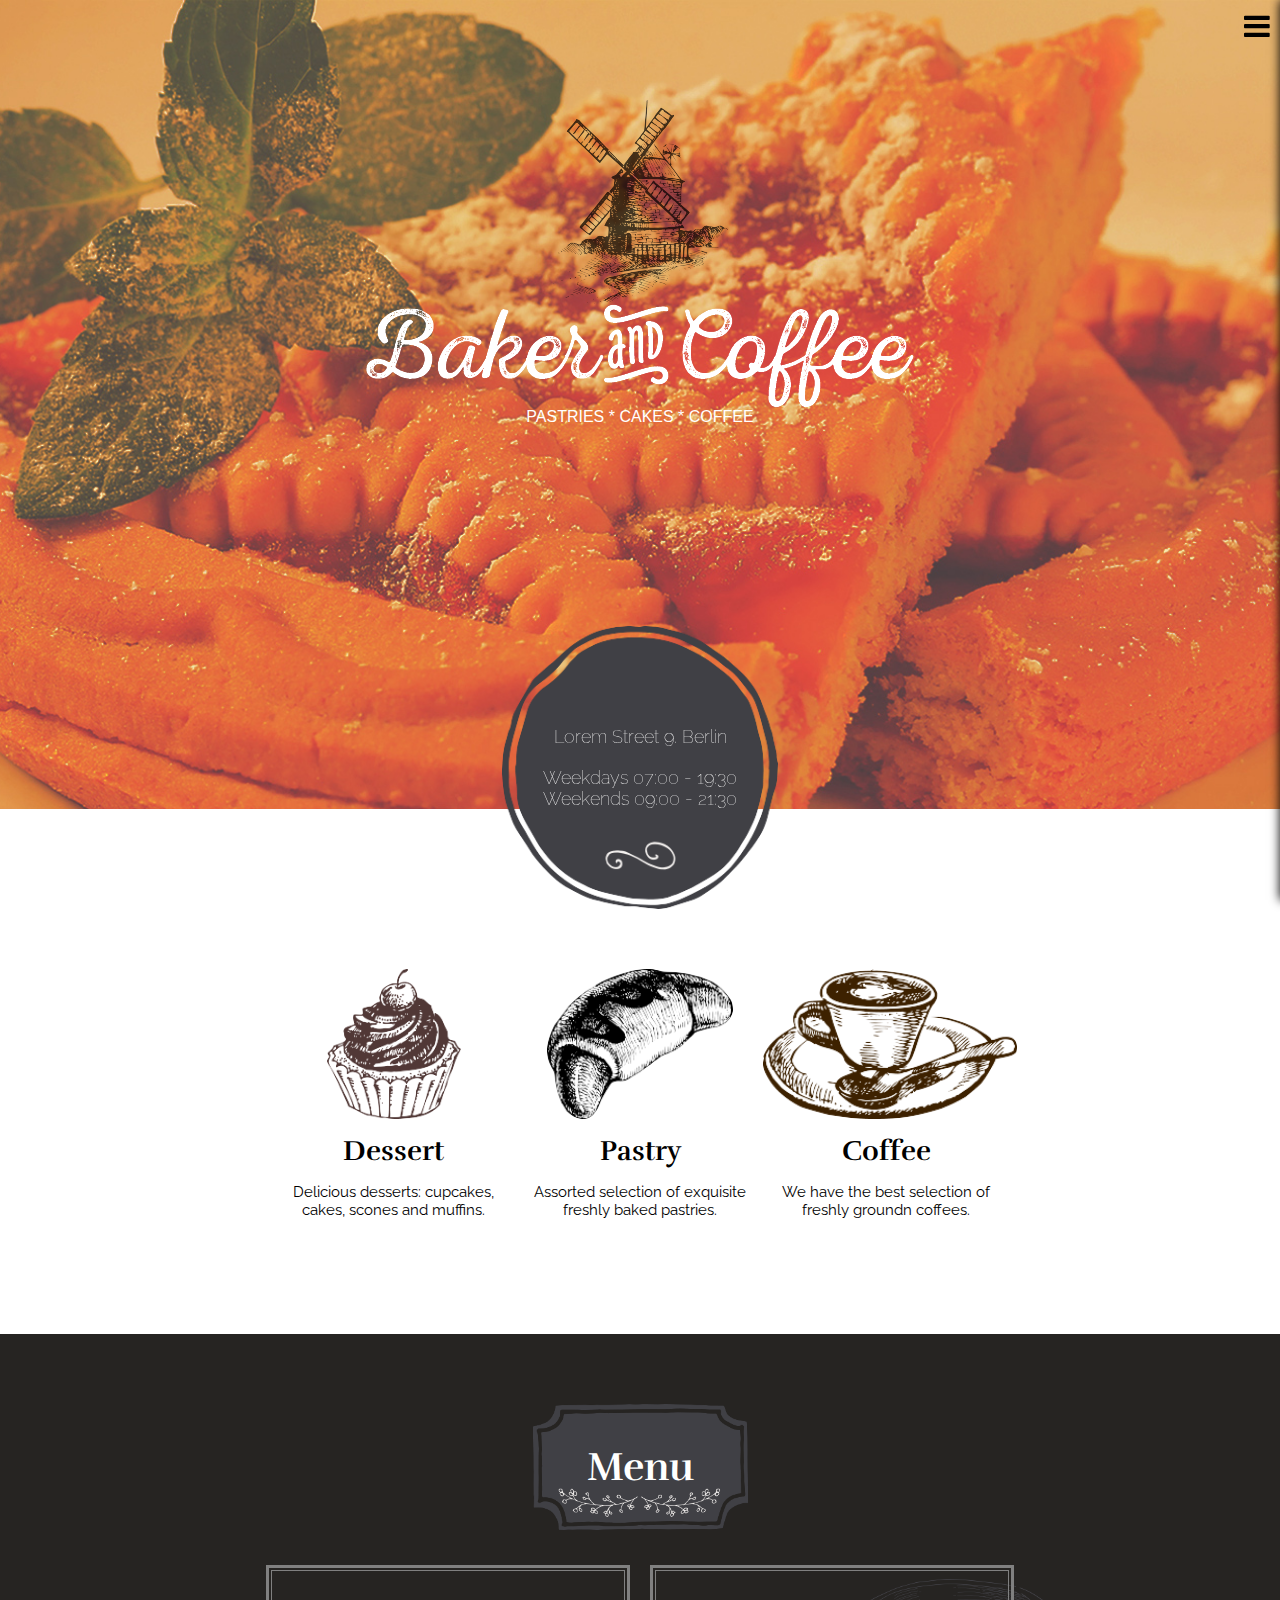
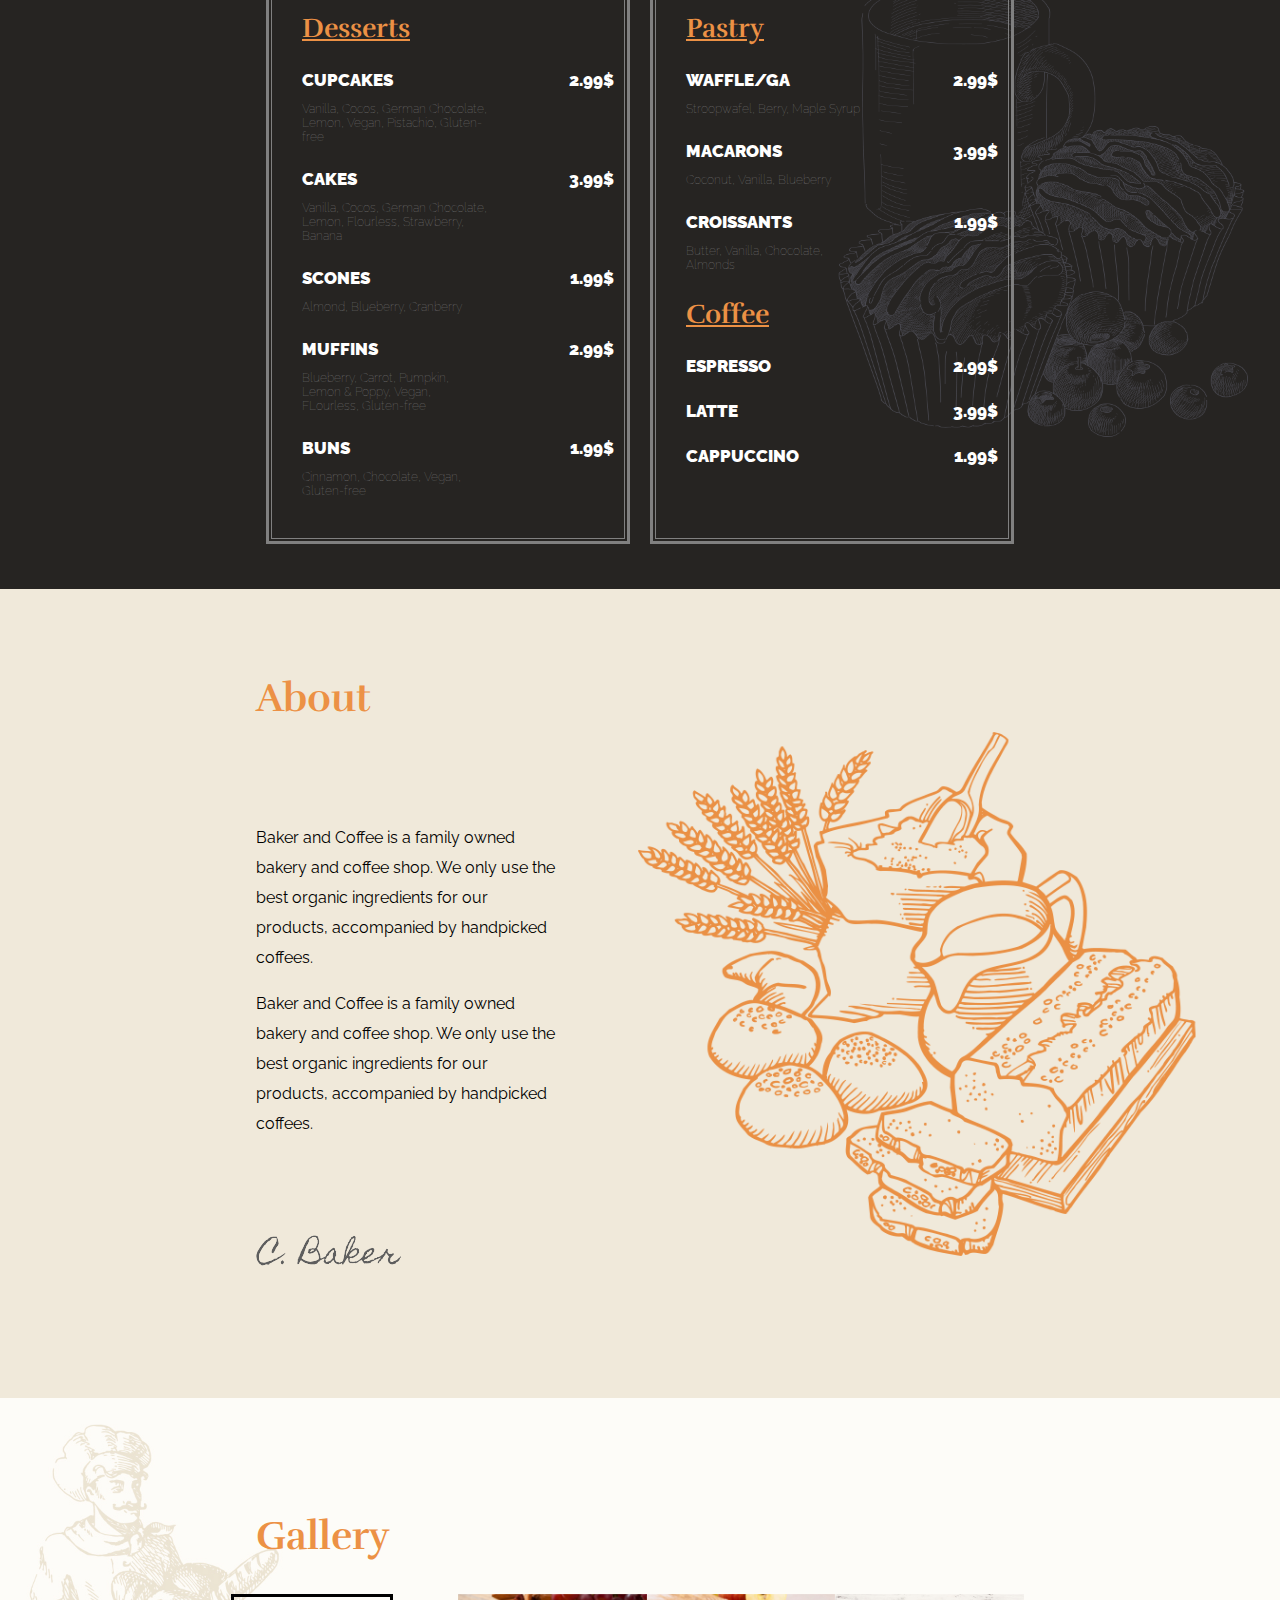
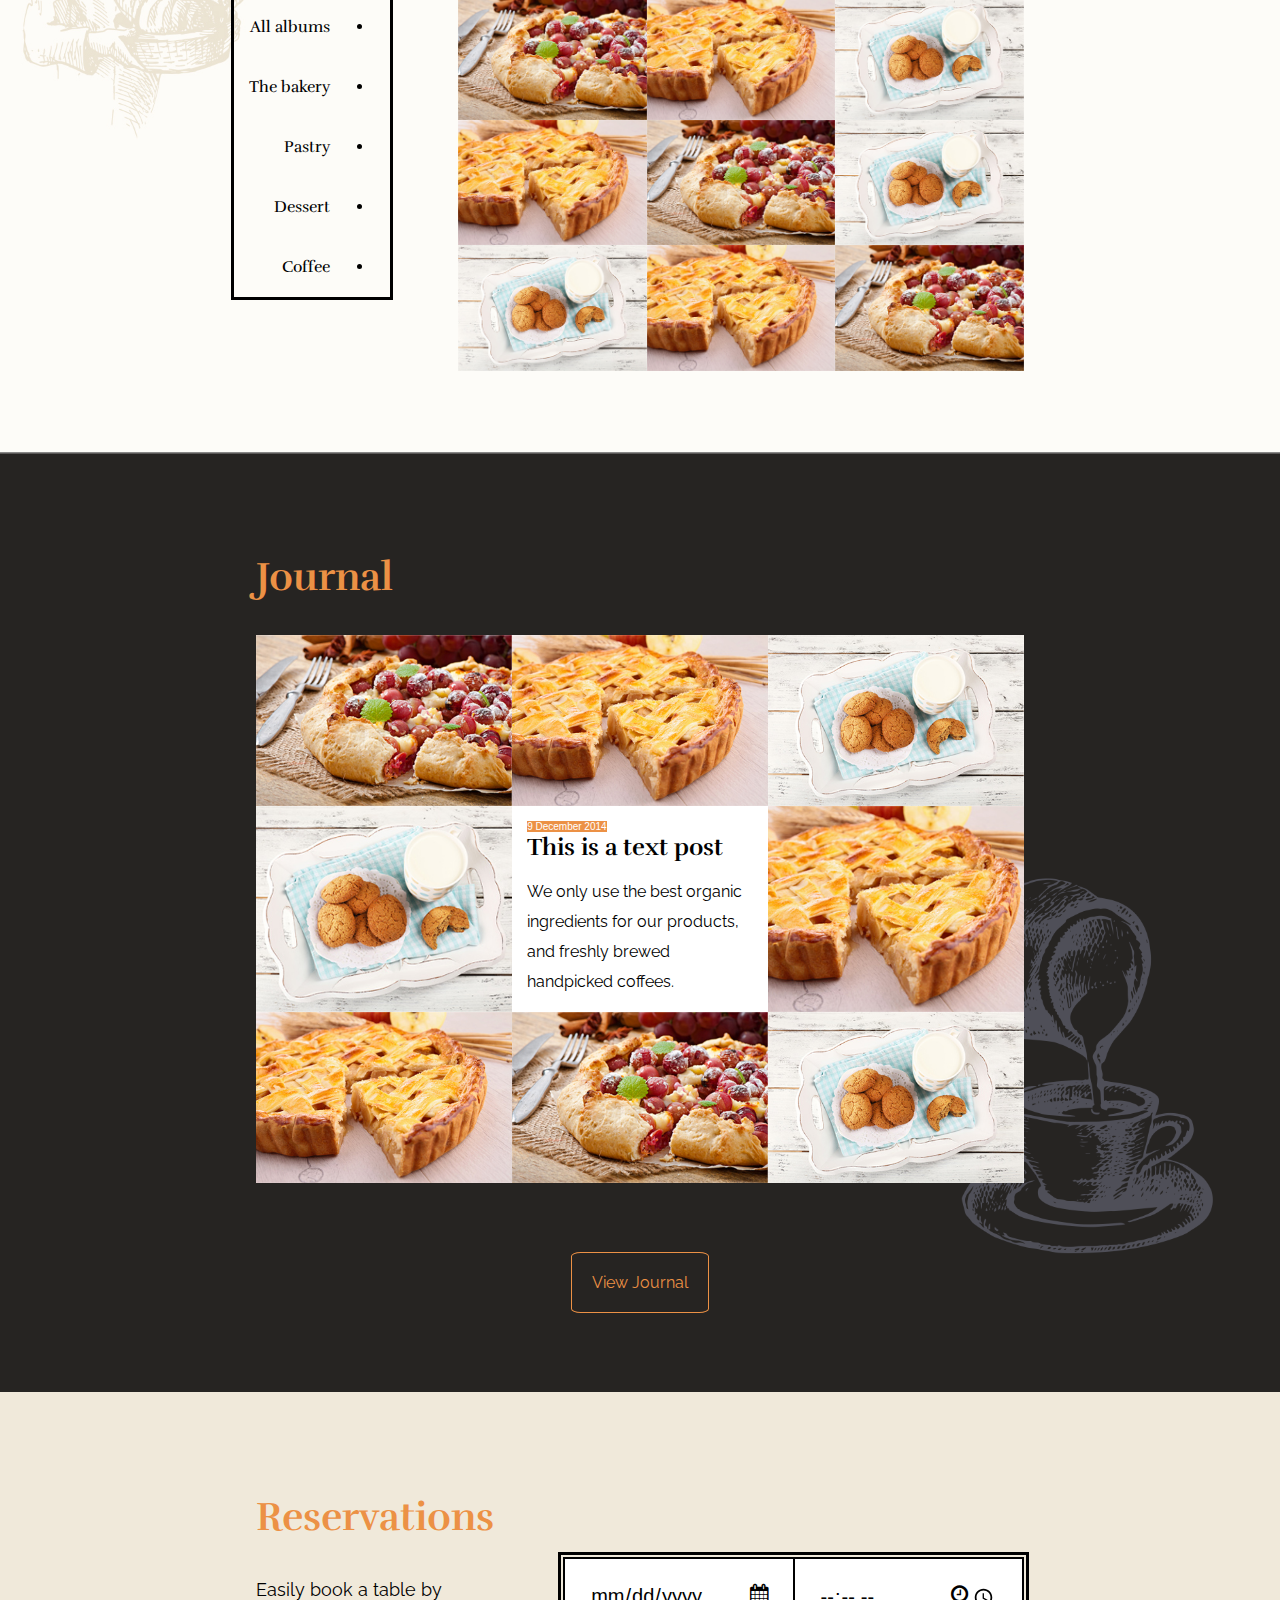
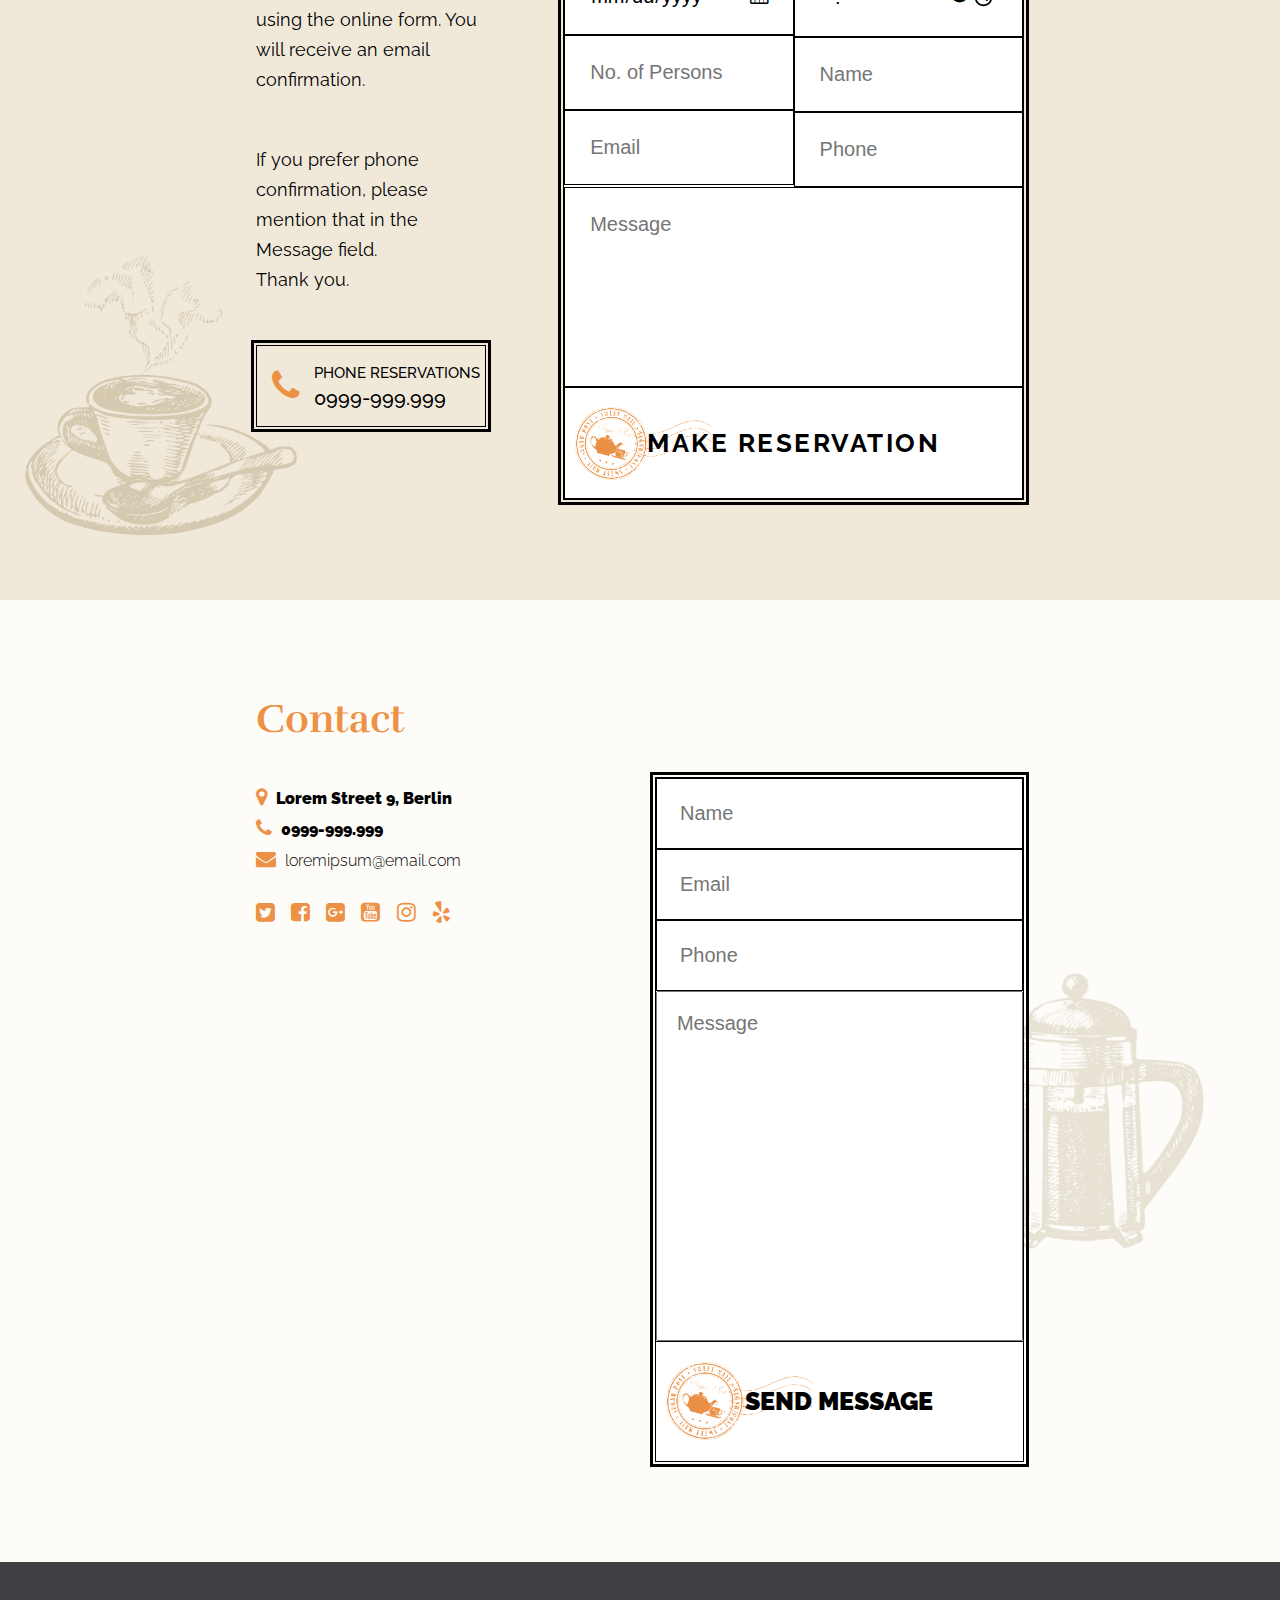
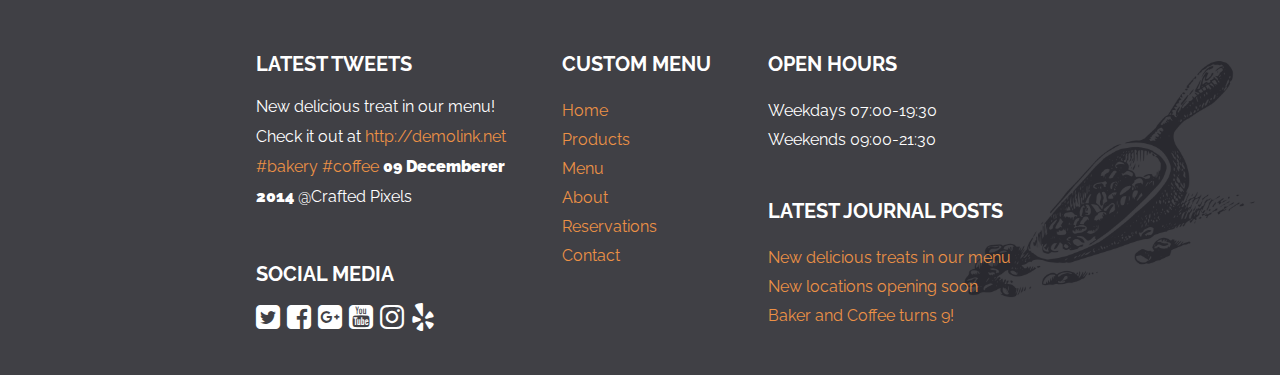
<file: bakery/index.html>
<!DOCTYPE html>
<html lang="en">
	<head>
		<meta charset="UTF-8">
		<title>Baker and Coffee</title>
		<link rel="stylesheet" href="css/style.css">
		<link rel="stylesheet" href="http://maxcdn.bootstrapcdn.com/font-awesome/4.7.0/css/font-awesome.min.css">
		<meta name="viewport" content="width=device-width, initial-scale=1.0">
		<link href="https://fonts.googleapis.com/css?family=Raleway:400,700|Rufina:400,700" rel="stylesheet">
	</head>

	<body>

		<input type="checkbox" id="toggle">

		<nav>
			<ul class="navigation__list">
			    <li><a href="#home">Home</a></li>
			    <li><a href="#featured">Featured</a></li>
			    <li><a href="#menu">Menu</a></li>
			    <li><a href="#about">About</a></li>
			    <li><a href="#gallery">Gallery</a></li>
			    <li><a href="#journal">Journal</a></li>
			    <li><a href="#reservations">Reservations</a></li>
			    <li><a href="#contact">Contact</a></li>
			</ul>
		</nav>



		<div class="outterWrapper">
			<label for="toggle" class="menu__toggle__button">
				<i class="fa fa-bars" aria-hidden="true"></i>
			</label>

			<header class="hero" id="home">

				<img src="assets/logo.png" alt="Windmill Logo" class="hero__logo hero__logo--lighten hero__logo--scale">

				<img src="assets/bakerycoffee.png" alt="Baker and Coffee title" class="hero__title hero__title--scale">

				<span class="hero__title__description hero__title__description--scale">PASTRIES * CAKES * COFFEE</span>

				<div class="featured__storeInfo">
						<p>Lorem Street 9. Berlin</p>
						<div class="featured__storeHours">Weekdays 07:00 - 19:30</div>
						<div class="featured__storeHours">Weekends 09:00 - 21:30</div>
				</div>
			</header>

			<!-- Featured -->
			<section class="featured" id="featured">
				<div class="wrapper">


					<div class="featured__content">



						<div class="featured__item featured__itemLeft">
							<img src="assets/cupcake.png" alt="cupcake">
							<h3>Dessert</h3>
							<p>Delicious desserts: cupcakes, cakes, scones and muffins.</p>
						</div>
						<div class="featured__item featured__itemMiddle">
							<img src="assets/croissant.png" alt="croissant">
							<h3>Pastry</h3>
							<p>Assorted selection of exquisite freshly baked pastries.</p>
						</div>
						<div class="featured__item featured__itemRight">
							<img src="assets/coffee.png" alt="cup of coffee">
							<h3>Coffee</h3>
							<p>We have the best selection of freshly groundn coffees.</p>
						</div>

					</div> <!-- featured -->
				</div> <!-- wrapper -->
			</section>

			<!-- Menu -->
			<section class="menu" id="menu">
				<div class="wrapper">
						
					<div class="menu__title">
						<h2>Menu</h2>
					</div>

					<div class="menu__content">
						<!-- Left Menu -->
						<div class="menu__listBox menu__leftSection">
							<h3>Desserts</h3>
							<ul class="menu__list menu__dessertList">
								<li>
									<span>CUPCAKES</span>
									<span>2.99$</span>
									<p>Vanilla, Cocos, German Chocolate, Lemon, Vegan, Pistachio, Gluten-free</p>
								</li>
								<li>
									<span>CAKES</span>
									<span>3.99$</span>
									<p>Vanilla, Cocos, German Chocolate, Lemon, Flourless, Strawberry, Banana</p>
								</li>
								<li>
									<span>SCONES</span>
									<span>1.99$</span>
									<p>Almond, Blueberry, Cranberry</p>
								</li>
								<li>
									<span>MUFFINS</span>
									<span>2.99$</span>
									<p>Blueberry, Carrot, Pumpkin, Lemon & Poppy, Vegan, FLourless, Gluten-free</p>
								</li>
								<li>
									<span>BUNS</span>
									<span>1.99$</span>
									<p>Cinnamon, Chocolate, Vegan, Gluten-free</p>
								</li>
							</ul>
						</div>




						<!-- Right Menu -->
						<div class="menu__listBox menu__rightSection">
							<h3>Pastry</h3>
							<ul class="menu__list menu__pastryList">
								<li>
									<span>WAFFLE/GA</span>
									<span>2.99$</span>
									<p>Stroopwafel, Berry, Maple Syrup</p>
								</li>
								<li>
									<span>MACARONS</span>
									<span>3.99$</span>
									<p>Coconut, Vanilla, Blueberry</p>
								</li>
								<li>
									<span>CROISSANTS</span>
									<span>1.99$</span>
									<p>Butter, Vanilla, Chocolate, Almonds</p>
								</li>
							</ul>

							<h3>Coffee</h3>
							<ul class="menu__list menu__coffeeList">
								<li>
									<span>ESPRESSO</span>
									<span>2.99$</span>
								</li>
								<li>
									<span>LATTE</span>
									<span>3.99$</span>
								</li>
								<li>
									<span>CAPPUCCINO</span>
									<span>1.99$</span>
								</li>
							</ul>
						</div>
					</div>
				</div> <!-- Wrapper -->
			</section>

			<!-- About -->
			<section class="about" id="about">
				<div class="wrapper">
					
					<h2>About</h2>
					<p>Baker and Coffee is a family owned bakery and coffee shop. We only use the best organic ingredients for our products, accompanied by handpicked coffees.</p>
					<p>Baker and Coffee is a family owned bakery and coffee shop. We only use the best organic ingredients for our products, accompanied by handpicked coffees.</p>
					<img src="assets/signature.png" alt="Coffee Baker's signature">

				</div>
			</section>

			<!-- Gallery -->
			<section class="gallery" id="gallery">
				<div class="wrapper">
					<h2>Gallery</h2>

					<div class="gallery__display">
					
						<!-- Left Side -->
						<div class="gallery__leftSide">
							<ul>
								<li><a href="#">All albums</a></li>
								<li><a href="#">The bakery</a></li>
								<li><a href="#">Pastry</a></li>
								<li><a href="#">Dessert</a></li>
								<li><a href="#">Coffee</a></li>
							</ul>
						</div>

						<!-- Right Side -->
						<div class="gallery__rightSide">
							
							<!-- Flexed Gallery -->
							<div class="gallery__row gallery__row1">
								<img src="images/placeholder2.jpg" alt="picture of pizza dessert">
								<img src="images/placeholder1.jpg" alt="picture of an apple pie">
								<img src="images/placeholder3.jpg" alt="picture of milk and cookies">
								<img src="images/placeholder1.jpg" alt="picture of an apple pie">
								<img src="images/placeholder2.jpg" alt="picture of pizza dessert">
								<img src="images/placeholder3.jpg" alt="picture of milk and cookies">
								<img src="images/placeholder3.jpg" alt="picture of milk and cookies">
								<img src="images/placeholder1.jpg" alt="picture of an apple pie">
								<img src="images/placeholder2.jpg" alt="picture of pizza dessert">
							</div>


						</div>
					</div>
				</div>
			</section>

			<!-- Journal -->
			<section class="journal" id="journal">

				<!-- Journal Gallery -->
				<div class="wrapper">
					<h2>Journal</h2>
					<div class="journal__display">
						
						<!-- ITEM # 1 -->
						<div class="cell cell2">
							<figure class="cell__content">
								<figcaption class="cell__caption">
									<span>9 December 2014</span>
									<h3>This is a blog post title</h3>
								</figcaption>
							</figure>
						</div>

						<!-- ITEM # 2 -->
						<div class="cell cell1">
							<figure class="cell__content">
								<figcaption class="cell__caption">
									<span>9 December 2014</span>
									<h3>This is a blog post title</h3>
								</figcaption>
							</figure>
						</div>

						<!-- ITEM # 3 -->
						<div class="cell cell3">
							<figure class="cell__content">
								<figcaption class="cell__caption">
									<span>9 December 2014</span>
									<h3>This is a blog post title</h3>
								</figcaption>
							</figure>
						</div>					

						<!-- ITEM # 4 -->
						<div class="cell cell3">
							<figure class="cell__content">
								<figcaption class="cell__caption">
									<span>9 December 2014</span>
									<h3>This is a blog post title</h3>
								</figcaption>
							</figure>
						</div>

						<!-- ITEM # 5 -->
						<div class="cell__textblog">
							<div class="cell__textblog__content">
								<span>9 December 2014</span>
								<h3>This is a text post</h3>
								<p>We only use the best organic ingredients for our products, and freshly brewed handpicked coffees.</p>
							</div>
						</div>
						<!-- ITEM # 6 -->
						<div class="cell cell1">
							<figure class="cell__content">
								<figcaption class="cell__caption">
									<span>9 December 2014</span>
									<h3>This is a blog post title</h3>
								</figcaption>
							</figure>
						</div>

						<!-- ITEM # 7 -->
						<div class="cell cell1">
							<figure class="cell__content">
								<figcaption class="cell__caption">
									<span>9 December 2014</span>
									<h3>This is a blog post title</h3>
								</figcaption>
							</figure>
						</div>

						<!-- ITEM # 8 -->
						<div class="cell cell2">
							<figure class="cell__content">
								<figcaption class="cell__caption">
									<span>9 December 2014</span>
									<h3>This is a blog post title</h3>
								</figcaption>
							</figure>
						</div>

						<!-- ITEM # 9 -->
						<div class="cell cell3">
							<figure class="cell__content">
								<figcaption class="cell__caption">
									<span>9 December 2014</span>
									<h3>This is a blog post title</h3>
								</figcaption>
							</figure>
						</div>
					</div> <!-- journal display -->
					

					<div class="journal__viewLink">
						<a href="#">View Journal</a>
					</div>

				</div> <!-- wrapper -->
			</section>

			<!-- Reservations -->
			<section class="reservations" id="reservations">
				<div class="wrapper">
				<h2>Reservations</h2>
					<div class="reservations__content">
						
						<!-- Left Section -->
						<div class="reservations__leftSection">
							<p>Easily book a table by using the online form. You will receive an email confirmation.</p>
							<p>If you prefer phone confirmation, please mention that in the Message field. <br>Thank you.</p>
							<div class="phoneReservations">
								<div class="phoneReservations__icon">
									<i class="fa fa-phone" aria-hidden="true"></i>
								</div>
								<div class="phoneReservations__content">
									<div class="phoneReservations__message">Phone Reservations</div>
									<div class="phoneReservations__number">0999-999.999</div>
								</div>
							</div>
						</div>

						<!-- Right Section -->
						<div class="reservations__rightSection">

							<form action="#">
								<div class="form__top">
									
									<div class="form__topleft">
										<div class="form__date">
											<input type="date">
										</div>

										<div class="form__numGuest">
											<input type="text" placeholder="No. of Persons">
										</div>

										<div class="form__email">
											<input type="email" placeholder="Email">
										</div>
									</div>

									<div class="form__topright">
										<div class="form__time">
											<input type="time">
										</div>

										<div class="form__name">
											<input type="text" placeholder="Name">
										</div>

										<div class="form__tel">
											<input type="tel" placeholder="Phone">
										</div>
									</div>

								</div>



								<div class="form__message">
									<textarea placeholder="Message"></textarea>
								</div>
								<div class="form__submit">
									<button type="submit">Make Reservation</button>
								</div>

							</form>
						</div>
					</div>
				</div> <!-- wrapper -->
			</section>

			<!-- Contact -->
			<section class="contact" id="contact">
				<div class="wrapper">
					
					<h2>Contact</h2>

					<div class="contact__content">
						
						<!-- Left Section -->
						<div class="contact__leftSection">
							<ul>
								<li><i class="fa fa-map-marker" aria-hidden="true"></i> Lorem Street 9, Berlin</li>
								<li><i class="fa fa-phone" aria-hidden="true"></i> 0999-999.999</li>
								<li><i class="fa fa-envelope" aria-hidden="true"></i> loremipsum@email.com</li>
							</ul>
							<div class="contact__socialMedia">
								<i class="fa fa-twitter-square" aria-hidden="true"></i>
								<i class="fa fa-facebook-square" aria-hidden="true"></i>
								<i class="fa fa-google-plus-square" aria-hidden="true"></i>
								<i class="fa fa-youtube-square" aria-hidden="true"></i>
								<i class="fa fa-instagram" aria-hidden="true"></i>
								<i class="fa fa-yelp" aria-hidden="true"></i>
							</div>
							<div class="contact__map">
								<iframe src="https://www.google.com/maps/embed?pb=!1m18!1m12!1m3!1d2427.942167304079!2d13.376647516131824!3d52.51638567981343!2m3!1f0!2f0!3f0!3m2!1i1024!2i768!4f13.1!3m3!1m2!1s0x47a851c6f688bdcd%3A0x52e700de31013720!2sPariser+Platz!5e0!3m2!1sen!2sca!4v1487174838068" frameborder="0" style="border:0" zoom="16" allowfullscreen></iframe>
							</div>
						</div>


						<!-- Right Section -->
						<div class="contact__rightSection">
							<form action="#">
								<input type="text" placeholder="Name">
								<input type="email" placeholder="Email">
								<input type="tel" placeholder="Phone">
								<textarea  placeholder="Message"></textarea>
								<button type="submit">Send Message</button>
							</form>
						</div>

					</div> <!-- contact__content -->
				</div> <!-- wrapper -->
			</section>


			<footer>
				<div class="wrapper">
					<div class="footer__content">
						

						<!-- Left Section -->
						<div class="footer__content__leftSection">
							<div class="leftSection__latestTweets">
								<h4>LATEST TWEETS</h4>
								<p>New delicious treat in our menu! Check it out at <a href="#">http://demolink.net #bakery #coffee</a> <span>09 Decemberer 2014</span> @Crafted Pixels</p>
							</div>
							<div class="leftSection__socialMedia">
								<h4>SOCIAL MEDIA</h4>
								<i class="fa fa-twitter-square" aria-hidden="true"></i>
								<i class="fa fa-facebook-square" aria-hidden="true"></i>
								<i class="fa fa-google-plus-square" aria-hidden="true"></i>
								<i class="fa fa-youtube-square" aria-hidden="true"></i>
								<i class="fa fa-instagram" aria-hidden="true"></i>
								<i class="fa fa-yelp" aria-hidden="true"></i>
							</div>
						</div>


						<!-- Center Section -->
						<div class="footer__content__centerSection">
							<h4>CUSTOM MENU</h4>
							<ul>
								<li>
									<a href="#home">Home</a>
								</li>
								<li>
									<a href="#featured">Products</a>
								</li>
								<li>
									<a href="#menu">Menu</a>
								</li>
								<li>
									<a href="#about">About</a>
								</li>
								<li>
									<a href="#reservations">Reservations</a>
								</li>
								<li>
									<a href="#contact">Contact</a>
								</li>
							</ul>
						</div>


						<!-- Right Section -->
						<div class="footer__content__rightSection">
							<div class="rightSection__openHours">
								<h4>OPEN HOURS</h4>
								<ul>
									<li>Weekdays 07:00-19:30</li>
									<li>Weekends 09:00-21:30</li>
								</ul>
							</div>
							<div class="rightSection__journalPosts">
								<h4>LATEST JOURNAL POSTS</h4>
								<ul>
									<li>
										<a href="#">New delicious treats in our menu</a>
									</li>
									<li>
										<a href="#">New locations opening soon</a>
									</li>
									<li>
										<a href="#">Baker and Coffee turns 9!</a>
									</li>
								</ul>
							</div>
						</div>

					</div> <!-- footer__content -->
				</div> <!-- wrapper -->
			</footer>

		</div> <!-- outterWrapper -->


	</body>
</html>
</file>
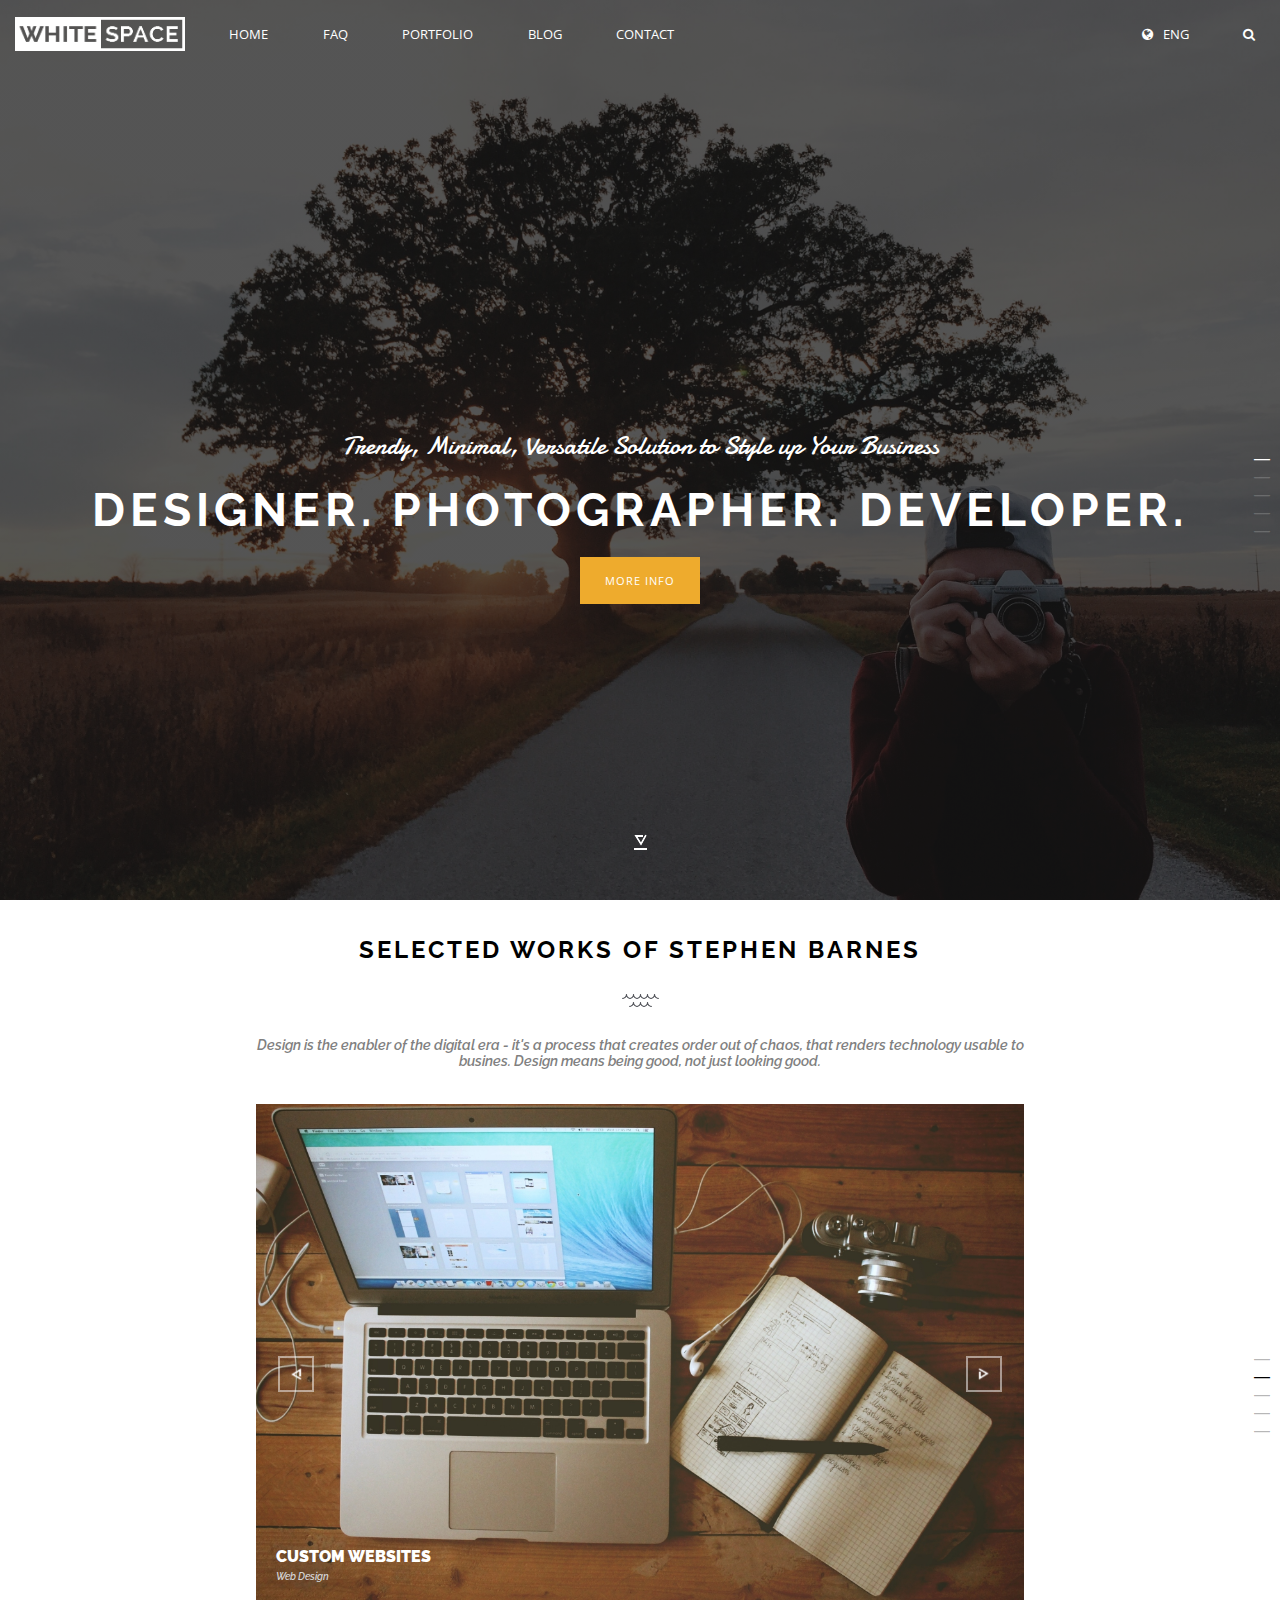
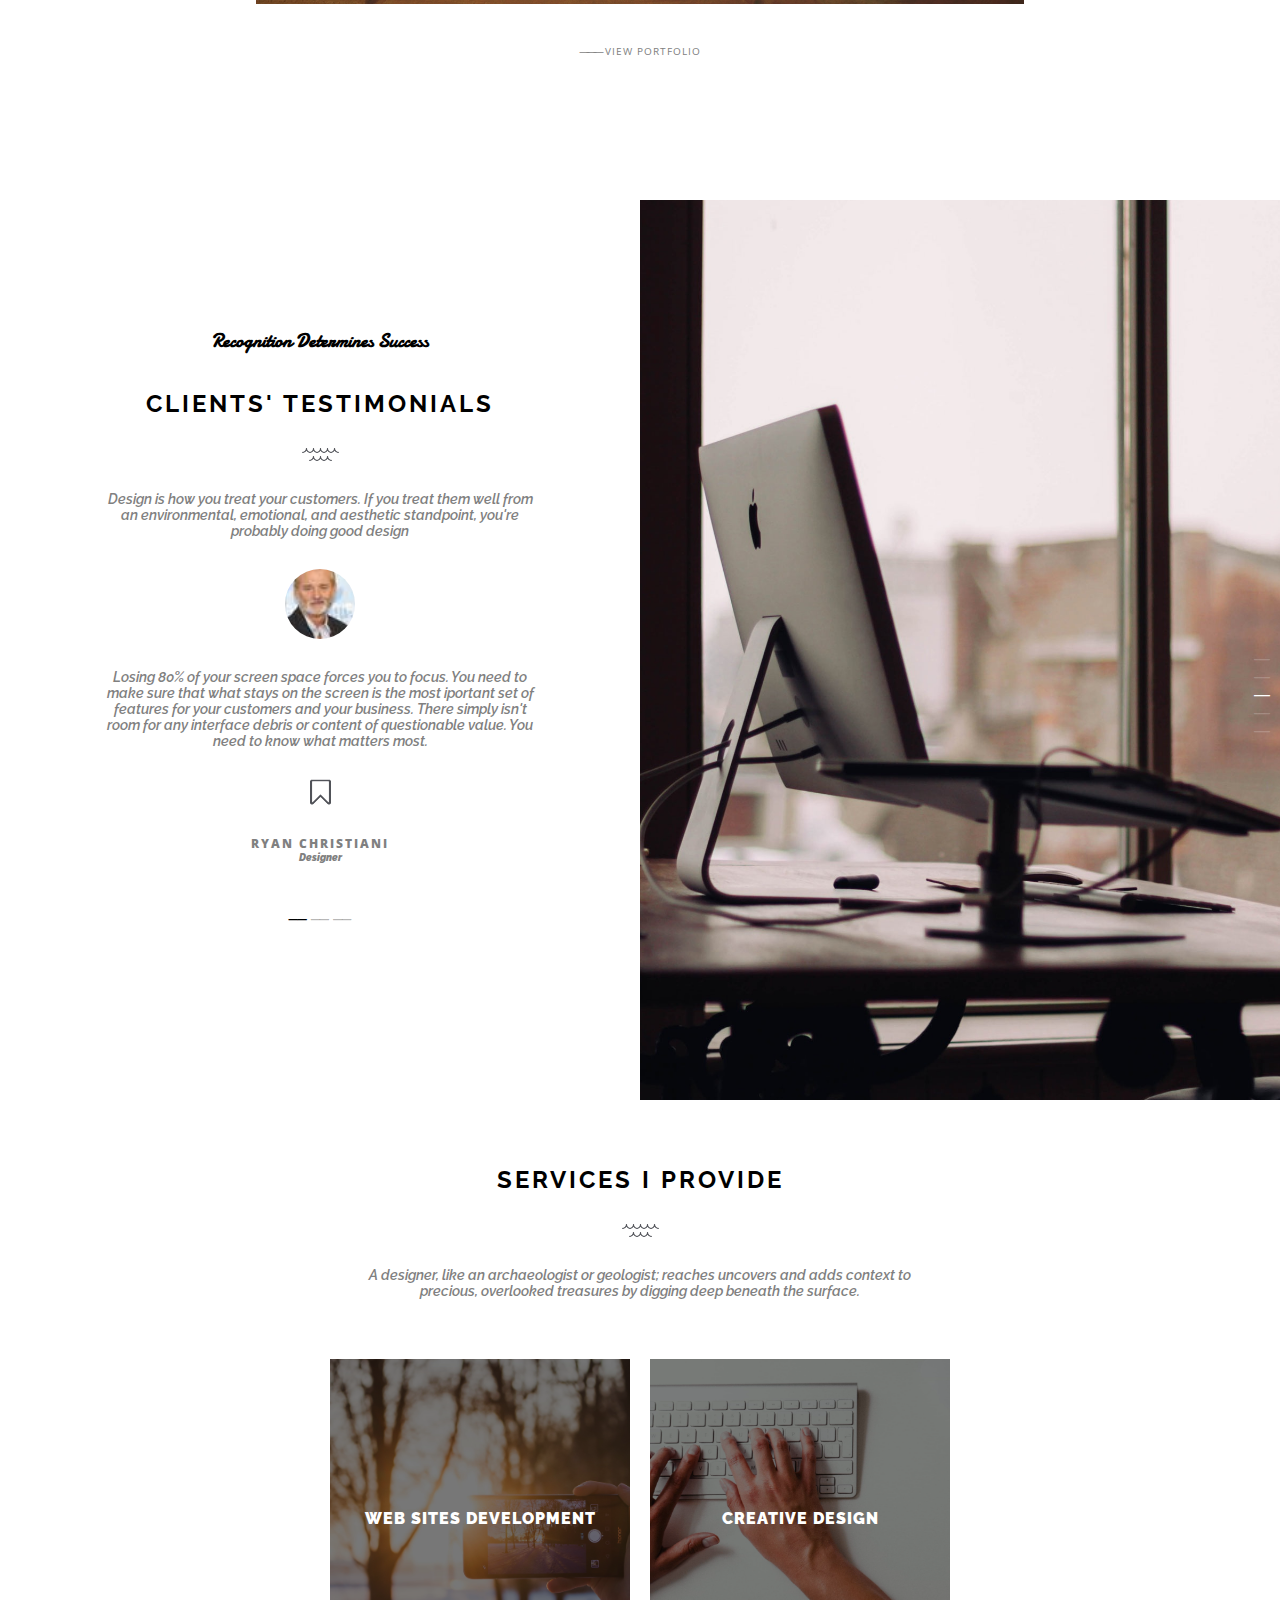
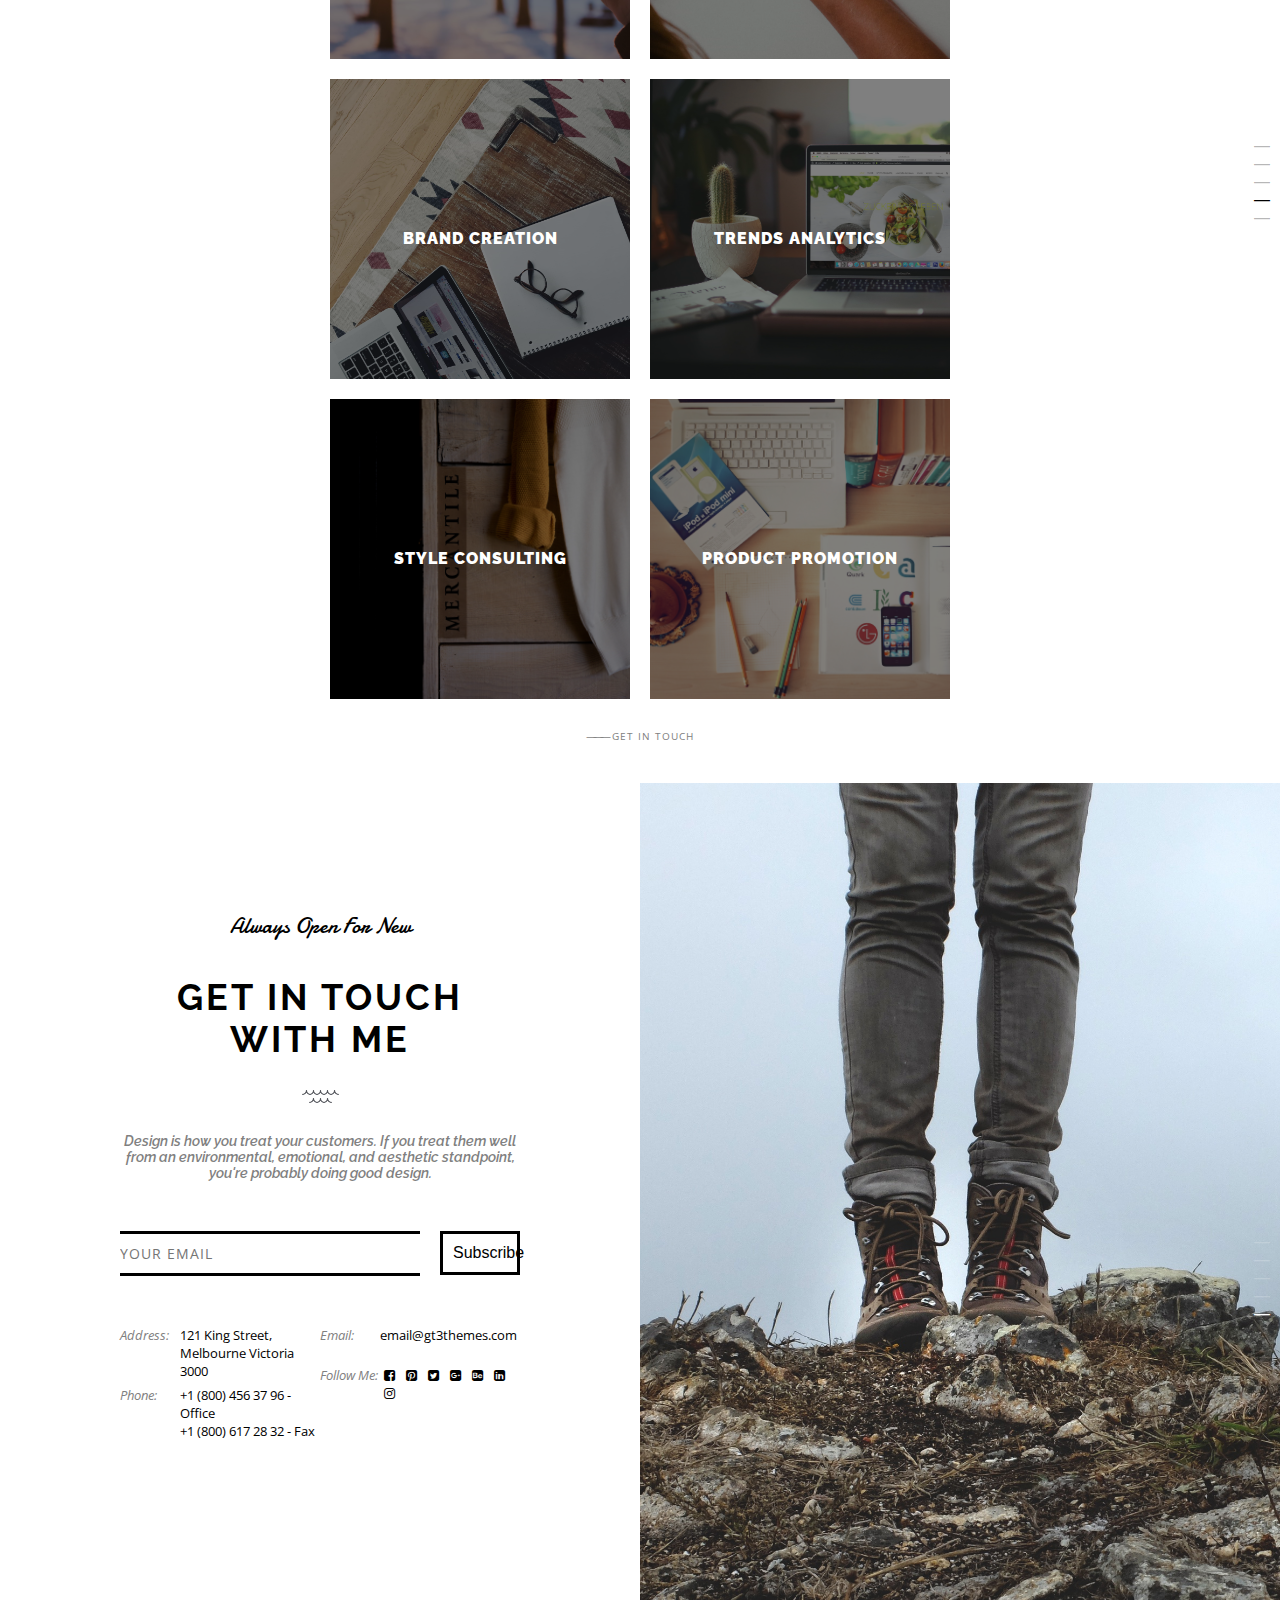
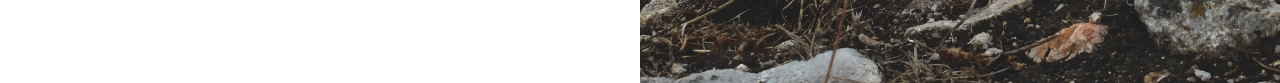
<file: whitespace/whitespace/index.html>
<!DOCTYPE HTML>
<html>
	<head>
		<title>White Space</title>

		<link rel="icon" href="home/assets/favicon.ico" type="image/gif">

		<link href="https://fonts.googleapis.com/css?family=Damion|Open+Sans|Raleway" rel="stylesheet">
		<link rel="stylesheet" href="http://maxcdn.bootstrapcdn.com/font-awesome/4.7.0/css/font-awesome.min.css">		
		<link href="styles/style-home.css" rel="stylesheet">
	</head>

	<body>
		<header>

			<nav class="clearfix">

				<div class="navLeft">
					<img src="home/assets/logo.png">
					<ul class="navLeftList">
						<li><a href="#">Home</a></li>
						<li><a href="faq/index.html">FAQ</a></li>
						<li><a href="#">Portfolio</a></li>
						<li><a href="#">Blog</a></li>
						<li><a href="contact/index.html">Contact</a></li>
					</ul>
				</div>


				<div class="navRight">
					<ul class="navRightList">
						<li><a href="#"><i class="fa fa-globe" aria-hidden="true"></i>ENG</a></li>
						<li><a href="#"><i class="fa fa-search" aria-hidden="true"></i></a></li>
					</ul>
				</div>
			</nav>


			<!-- Hero content-->
			<section class="hero">
				<div class="scrollBar">
					<div class="scroll scrollActive">—</div>
					<div class="scroll">—</div>
					<div class="scroll">—</div>
					<div class="scroll">—</div>
					<div class="scroll">—</div>
				</div>

				<div class="wrapper">
					<h3>Trendy, Minimal, Versatile Solution to Style up Your Business</h3>
					<h1>Designer. Photographer. Developer.</h1>
					<a href="#" class="infoBtn">MORE INFO</a>
					<a href="#mainSection1"><img src="home/assets/scroll.png"></a>
				</div>
			</section>

		</header>

		<main>
			<section class="mainSection1" id="mainSection1">

				<div class="scrollBar">
					<div class="scroll">—</div>
					<div class="scroll scrollActive">—</div>
					<div class="scroll">—</div>
					<div class="scroll">—</div>
					<div class="scroll">—</div>
				</div>

				<div class="wrapper">
					<h2>Selected Works Of Stephen Barnes</h2>
					<img src="home/assets/waves.png" class="waveImg">
					<article>
						<p>Design is the enabler of the digital era - it's a process that creates order out of chaos, that renders technology usable to busines. Design means being good, not just looking good.</p>
					</article>
					<div class="carousel clearfix">
						<div class="scroll">
							<div class="scrollLeft">
								<a href="#"><img src="home/assets/scrollSquare.png"></a>
							</div>
							<div class="scrollRight">
								<a href="#"><img src="home/assets/scrollSquare.png"></a>
							</div>
						</div>
						<div class="carouselOverlay">
							<span>Custom Websites</span>
							<span>Web Design</span>
						</div>
					</div>
					<div>
						<a href="#" class="link link1"><span>———</span> View Portfolio</a>
					</div>
				</div>
			</section>


			<section class="mainSection2">

				
				<div class="scrollBar">
					<div class="scroll">—</div>
					<div class="scroll">—</div>
					<div class="scroll scrollActive">—</div>
					<div class="scroll">—</div>
					<div class="scroll">—</div>
				</div>

				<div class="sectionLeft">
					<article class="wrapper">
						<h3>Recognition Determines Success</h3>
						<h2>Clients' Testimonials</h2>
						<img src="home/assets/waves.png" class="waveImg">
						<p>Design is how you treat your customers. If you treat them well from an environmental, emotional, and aesthetic standpoint, you're probably doing good design</p>
						<img src="home/images/fillmurray.jpg" class="clientImg">
						<p>Losing 80% of your screen space forces you to focus. You need to make sure that what stays on the screen is the most iportant set of features for your customers and your business. There simply isn't room for any interface debris or content of questionable value. You need to know what matters most.</p>
						<img src="home/assets/banner.png">
						<p class="clientName">Ryan Christiani</p>
						<p class="clientTitle">Designer</p>

						<div class="sectionScroll">
							<span class="sectionScrollActive">__</span>
							<span class="sectionScroll">__</span>
							<span class="sectionScroll">__</span>
						</div>

					</article>
				</div>



				<div class="sectionRight">
				</div>
			</section>


			<section class="mainSection3">
				
				<div class="scrollBar">
					<div class="scroll">—</div>
					<div class="scroll">—</div>
					<div class="scroll">—</div>
					<div class="scroll scrollActive">—</div>
					<div class="scroll">—</div>
				</div>

				<div class="wrapper">
					<h2>Services I Provide</h2>
					<img src="home/assets/waves.png" class="waveImg">
					<p class="servicesParagraph">A designer, like an archaeologist or geologist; reaches uncovers and adds context to precious, overlooked treasures by digging deep beneath the surface.</p>


					<div class="gallery">

						<div class="galleryBox box1">
							<div class="galleryBoxOverlay">
								<span>Web Sites Development</span>
							</div>
						</div>
						<div class="galleryBox box2">
							<div class="galleryBoxOverlay">
								<span>Creative Design</span>
							</div>
						</div>
						<div class="galleryBox box3">
							<div class="galleryBoxOverlay">
								<span>Brand Creation</span>
							</div>
						</div>
						
						<div class="galleryBox box4">
							<div class="galleryBoxOverlay">
								<span>Trends Analytics</span>
							</div>
						</div>
						<div class="galleryBox box5">
							<div class="galleryBoxOverlay">
								<span>Style Consulting</span>
							</div>
						</div>
						<div class="galleryBox box6">
							<div class="galleryBoxOverlay">
								<span>Product Promotion</span>
							</div>
						</div>

					</div>

					<div>
						<a href="#" class="link link2"><span>———</span> Get In Touch</a>
					</div>
				</div>
			</section>


			<section class="mainSection4">

				<div class="scrollBar">
					<div class="scroll">—</div>
					<div class="scroll">—</div>
					<div class="scroll">—</div>
					<div class="scroll">—</div>
					<div class="scroll scrollActive">—</div>
				</div>

				<div class="sectionLeft">
					<article class="wrapper clearfix">
					<h3>Always Open For New</h3>
					<h2>Get In Touch With Me</h2>
					<img src="home/assets/waves.png" class="waveImg">
					<p>Design is how you treat your customers. If you treat them well from an environmental, emotional, and aesthetic standpoint, you're probably doing good design.</p>
					<form class="clearfix">
						<div>
							<input type="text" name="email" placeholder="YOUR EMAIL">
						</div>
						<div>
							<button type="button">Subscribe</button>
						</div>
					</form>

					<!-- Social Media Left Section -->
					<div class="socialLeftSection">
						<div class="socialLeftSectionAddress">
							<span class="title">Address:</span>
							<span>121 King Street,</span><span>Melbourne Victoria 3000</span>
						</div>

						<div class="socialLeftSectionPhone">
							<span class="title">Phone:</span>
							<span>
								+1 (800) 456 37 96 - Office
							</span>
							<span>
								+1 (800) 617 28 32 - Fax
							</span>							
						</div>
					</div>

					<!-- Social Media Right Section -->
					<div class="socialRightSection">
						<div class="socialRightSectionEmail">
							<span class="title">Email:</span>
							<span>email@gt3themes.com</span>
						</div>

						<div class="socialRightSectionFollow">
							<span class="title">Follow Me:</span>
							<span>
							<a href="#"><i class="fa fa-facebook-square" aria-hidden="true"></i></a>
							<a href="#"><i class="fa fa-pinterest-square" aria-hidden="true"></i></a>
							<a href="#"><i class="fa fa-twitter-square" aria-hidden="true"></i></a>
							<a href="#"><i class="fa fa-google-plus-square" aria-hidden="true"></i></a>
							<a href="#"><i class="fa fa-behance-square" aria-hidden="true"></i></a>
							<a href="#"><i class="fa fa-linkedin-square" aria-hidden="true"></i></a>
							<a href="#"><i class="fa fa-instagram" aria-hidden="true"></i></a>
								
							</span>
						</div>
					</div>

					</article>
				</div>
				<div class="sectionRight">
				</div>
			</section>
		</main>

	</body>

</html>
</file>
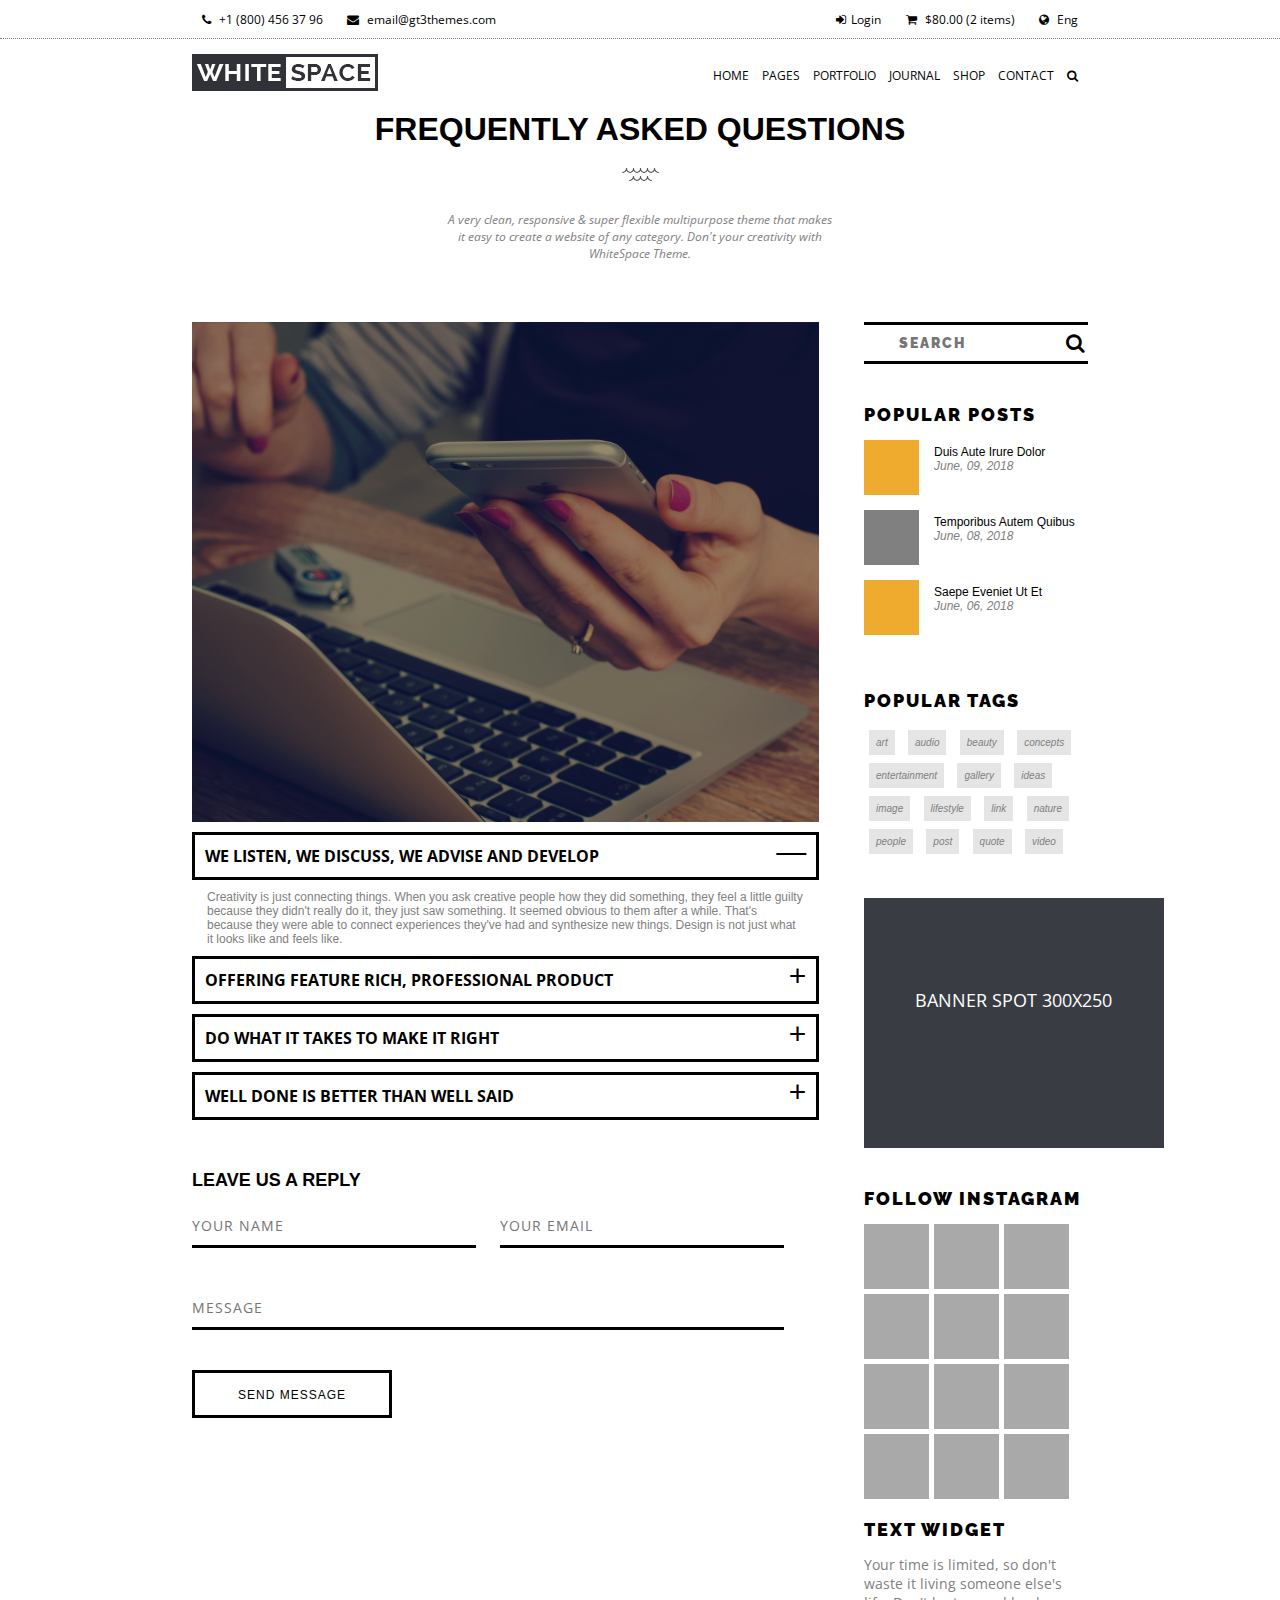
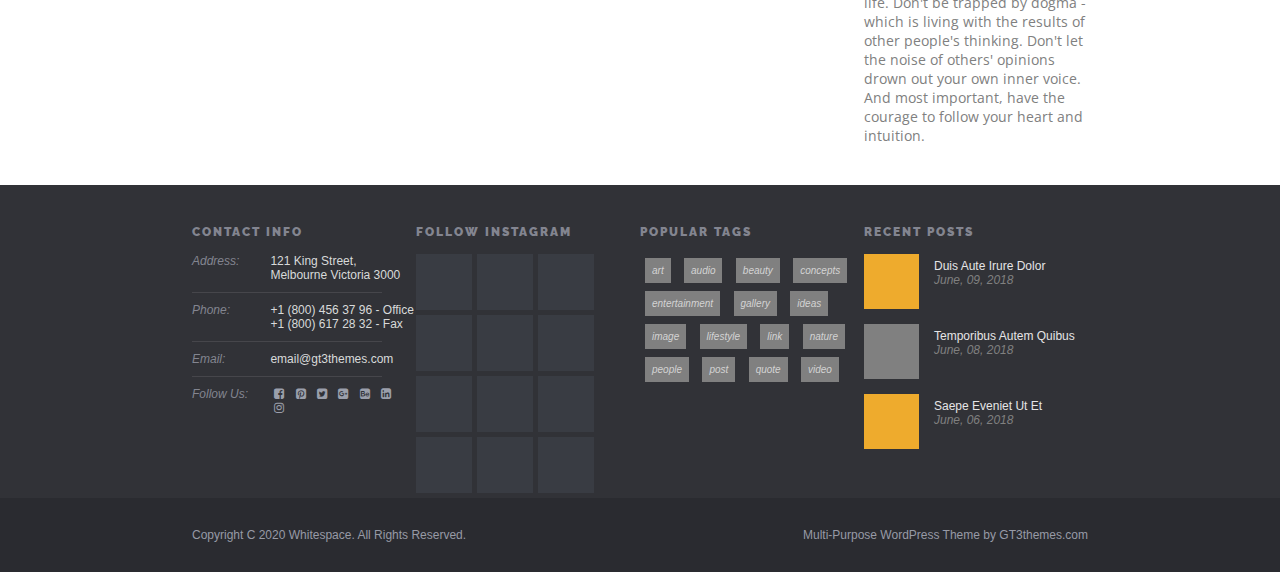
<file: whitespace/whitespace/faq/index.html>
<!DOCTYPE html>
<html lang="en">
	<head>
		<meta charset="UTF-8">
		<title>FAQ Page</title>

		<link rel="icon" href="../home/assets/favicon.ico" type="image/gif">
		
		<link rel="stylesheet" href="http://maxcdn.bootstrapcdn.com/font-awesome/4.7.0/css/font-awesome.min.css">
		<link href="https://fonts.googleapis.com/css?family=Damion|Open+Sans|Raleway" rel="stylesheet">
		<link rel="stylesheet" href="../styles/style-faq.css">
	</head>
	<body>

		<header>
		<!-- NAVIGATION MENU -->
			<div class="navigation">
				<div class="navigation__Menu__Wrapper">
					<div class="navigation__Menu clearfix">
						<ul class="navigation__Menu__Left">
							<li><a href="#"><i class="fa fa-phone" aria-hidden="true"></i> +1 (800) 456 37 96</li></a>
							<li><a href="#"><i class="fa fa-envelope" aria-hidden="true"></i> email@gt3themes.com</li></a>
						</ul>
						<ul class="navigation__Menu__Right">
							<li><a href="#"><i class="fa fa-sign-in" aria-hidden="true"></i>Login</li></a>
							<li><a href="#"><i class="fa fa-shopping-cart" aria-hidden="true"></i> $80.00 (2 items)</li></a>
							<li><a href="#"><i class="fa fa-globe" aria-hidden="true"></i> Eng</li></a>
						</ul>
					</div>
				</div>
			</div>

			<!-- NAVIGATION LOGO AND LINKS -->
			<div class="menu__Link clearfix">
				<div class="menu__Link__Wrapper clearfix">
					<img src="assets/logo_black.png">
					<ul class="link__List">						
						<li><a href="../index.html">Home</a></li>
						<li><a href="#">Pages</a></li>
						<li><a href="#">Portfolio</a></li>
						<li><a href="#">Journal</a></li>
						<li><a href="#">Shop</a></li>
						<li><a href="../contact/index.html">Contact</a></li>
						<li><a href="#"><i class="fa fa-search" aria-hidden="true"></i></a></li>
					</ul>
				</div>
			</div>
		</header>



		<section class="page">
			<h1 class="page__Title">FREQUENTLY ASKED QUESTIONS</h1>
			<img src="../home/assets/waves.png" alt="wave image to separate header">
			<p class="page__Description">A very clean, responsive & super flexible multipurpose theme that makes it easy to create a website of any category. Don't your creativity with WhiteSpace Theme.</p>
		</section>


		<div class="wrapper clearfix">
			
			<!-- LEFT SIDE -->
			<section class="faqContent">

				<div class="faqImageOverlay">
					<div class="faqImage"></div>
				</div>



				<div class="question question1">
					<h5>We listen, we discuss, we advise and develop</h5><span>—</span>
				</div>
				<div class="answer">
					Creativity is just connecting things. When you ask creative people how they did something, they feel a little guilty because they didn't really do it, they just saw something. It seemed obvious to them after a while. That's because they were able to connect experiences they've had and synthesize new things. Design is not just what it looks like and feels like.
				</div>

				<div class="question question2">
					<h5>Offering feature rich, professional product</h5><span>+</span>
				</div>

				<div class="question question3">
					<h5>Do what it takes to make it right</h5><span>+</span>
				</div>

				<div class="question question4">
					<h5>Well done is better than well said</h5><span>+</span>
				</div>


				<div class="contactForm">
					<h2>LEAVE US A REPLY</h2>
					<form class="clearfix">
						<input type="text" name="name" placeholder="YOUR NAME" class="contactFormName">
						<input type="text" name="email" placeholder="YOUR EMAIL" class="contactFormEmail">
						<input type="text" name="message" placeholder="MESSAGE" class="contactFormMessage">
						<button type="button" class="contactFormSend"><span>SEND MESSAGE </span></button>
					</form>
				</div>

			</section>





			<!-- RIGHT SIDE -->
			<aside class="sideMenu">
				<!-- SEARCH MENU FORM -->
				<div class="wrapper">
					
					<form class="search">
						<input type="text" name="name" placeholder="SEARCH" class="searchForm">
						<div>
							<i class="fa fa-search" aria-hidden="true"></i>

						</div>
					</form>


					<!-- POPULAR POST -->
					<section class="recentPosts">
						<h2 class="title">Popular Posts</h2>
						<div class="post post1 clearfix">
							<div class="box box1"></div>
							<div class="post1Content">
								<a href="#"><div class="postTitle">Duis Aute Irure Dolor</div></a>
								<div class="postDate">June, 09, 2018</div>
							</div>
						</div>
						<div class="post post2 clearfix">
							<div class="box box2"></div>
							<div class="post1Content">
								<a href="#"><div class="postTitle">Temporibus Autem Quibus</div></a>
								<div class="postDate">June, 08, 2018</div>
							</div>
						</div>

						<div class="post post3 clearfix">
							<div class="box box1"></div>
							<div class="post1Content">
								<a href="#"><div class="postTitle">Saepe Eveniet Ut Et</div></a>
								<div class="postDate">June, 06, 2018</div>
							</div>
						</div>
					</section>

					
					<!-- POPULAR TAGS -->
					<section class="popularTags">
						<h2 class="title">Popular Tags</h2>
						<span class="tag"><a href="">art</a></span>
						<span class="tag"><a href="#">audio</a></span>
						<span class="tag"><a href="#">beauty</a></span>
						<span class="tag"><a href="#">concepts</a></span>
						<span class="tag"><a href="#">entertainment</a></span>
						<span class="tag"><a href="#">gallery</a></span>
						<span class="tag"><a href="#">ideas</a></span>
						<span class="tag"><a href="#">image</a></span>
						<span class="tag"><a href="#">lifestyle</a></span>
						<span class="tag"><a href="#">link</a></span>
						<span class="tag"><a href="#">nature</a></span>
						<span class="tag"><a href="#">people</a></span>
						<span class="tag"><a href="#">post</a></span>
						<span class="tag"><a href="#">quote</a></span>
						<span class="tag"><a href="#">video</a></span>
					</section>


					<!-- BANNER -->
					<section class="banner">
						<div class="bannerOverlay">
							<div class="bannerContent">
								BANNER SPOT 300X250
							</div>
						</div>
					</section>

					<!-- INSTAGRAM -->

					<section class="followInstagram">
						<h2 class="title">Follow Instagram</h2>
						<div class="grid">
							<span class="row1">
								<div class="box"></div>
								<div class="box"></div>
								<div class="box"></div>
								<div class="box"></div>
							</span>
							<span class="row2">
								<span class="box"></span>
								<span class="box"></span>
								<span class="box"></span>
								<span class="box"></span>
							</span>
							<span class="row3">
								<span class="box"></span>
								<span class="box"></span>
								<span class="box"></span>
								<span class="box"></span>
							</span>
						</div>
					</section>



					<section class="txtWidget">
						<h2 class="title">Text Widget</h2>
						<p>Your time is limited, so don't waste it living someone else's life. Don't be trapped by dogma - which is living with the results of other people's thinking. Don't let the noise of others' opinions drown out your own inner voice. And most important, have the courage to follow your heart and intuition.</p>
					</section>




				</div> <!-- WRAPPER -->
			</aside>

</div>


			<footer>
				<div class="wrapper clearfix">
					<section class="footerContactInfo clearfix">
							<h2>CONTACT INFO</h2>
							<div class="contactInfoAddress clearfix">
								<div class="title">Address:</div>
								<span class="content">
								<span>121 King Street,</span><span>Melbourne Victoria 3000</span>
								</span>
							</div>

							<div class="footerLine"></div>

							<div class="contactInfoPhone clearfix">
								<span class="title">Phone:</span>
								<span class="content">
									<span>
										+1 (800) 456 37 96 - Office
									</span>
									<span>
										+1 (800) 617 28 32 - Fax
									</span>							
								</span>
							</div>

							<div class="footerLine"></div>

							<div class="contactInfoEmail clearfix">
								<span class="title">Email:</span>
								<span class="content">
								<span>email@gt3themes.com</span>
								</span>
							</div>

							<div class="footerLine"></div>

							<div class="contactInfoFollow clearfix">
								<span class="title">Follow Us:</span>
								<span class="content">
									<span>
										<a href="#"><i class="fa fa-facebook-square" aria-hidden="true"></i></a>
										<a href="#"><i class="fa fa-pinterest-square" aria-hidden="true"></i></a>
										<a href="#"><i class="fa fa-twitter-square" aria-hidden="true"></i></a>
										<a href="#"><i class="fa fa-google-plus-square" aria-hidden="true"></i></a>
										<a href="#"><i class="fa fa-behance-square" aria-hidden="true"></i></a>
										<a href="#"><i class="fa fa-linkedin-square" aria-hidden="true"></i></a>
										<a href="#"><i class="fa fa-instagram" aria-hidden="true"></i></a>
									</span>
								</span>
							</div>
					</section>


					<section class="footerFollowInstagram clearfix">
						<h2>Follow Instagram</h2>
						<div class="grid">
							<span class="row1">
								<div class="box"></div>
								<div class="box"></div>
								<div class="box"></div>
								<div class="box"></div>
							</span>
							<span class="row2">
								<span class="box"></span>
								<span class="box"></span>
								<span class="box"></span>
								<span class="box"></span>
							</span>
							<span class="row3">
								<span class="box"></span>
								<span class="box"></span>
								<span class="box"></span>
								<span class="box"></span>
							</span>
						</div>
					</section>


					<section class="footerPopularTags clearfix">
						<h2>Popular Tags</h2>
						<span class="tag"><a href="">art</a></span>
						<span class="tag"><a href="#">audio</a></span>
						<span class="tag"><a href="#">beauty</a></span>
						<span class="tag"><a href="#">concepts</a></span>
						<span class="tag"><a href="#">entertainment</a></span>
						<span class="tag"><a href="#">gallery</a></span>
						<span class="tag"><a href="#">ideas</a></span>
						<span class="tag"><a href="#">image</a></span>
						<span class="tag"><a href="#">lifestyle</a></span>
						<span class="tag"><a href="#">link</a></span>
						<span class="tag"><a href="#">nature</a></span>
						<span class="tag"><a href="#">people</a></span>
						<span class="tag"><a href="#">post</a></span>
						<span class="tag"><a href="#">quote</a></span>
						<span class="tag"><a href="#">video</a></span>
					</section>


					<section class="footerRecentPosts clearfix">
						<h2>Recent Posts</h2>
						<div class="footerPost footerPost1 clearfix">
							<div class="box box1"></div>
							<div class="footerPost1Content">
								<a href="#"><div class="postTitle">Duis Aute Irure Dolor</div></a>
								<div class="postDate">June, 09, 2018</div>
							</div>
						</div>
						<div class="footerPost footerPost2 clearfix">
							<div class="box box2"></div>
							<div class="footerPost1Content">
								<a href="#"><div class="postTitle">Temporibus Autem Quibus</div></a>
								<div class="postDate">June, 08, 2018</div>
							</div>
						</div>

						<div class="footerPost footerPost3 clearfix">
							<div class="box box1"></div>
							<div class="footerPost1Content">
								<a href="#"><div class="postTitle">Saepe Eveniet Ut Et</div></a>
								<div class="postDate">June, 06, 2018</div>
							</div>
						</div>
					</section>
				</div> <!-- Wrapper -->
				
					<section class="footerCopyRight clearfix">
						<div class="wrapper">
							
							<div class="footerRightsReserved">
								Copyright C 2020 Whitespace. All Rights Reserved.
							</div>
							<div class="footerAuthor">
								Multi-Purpose WordPress Theme by GT3themes.com
							</div>
						</div>
					</section>

			</footer>

	</body>
</html>
</file>
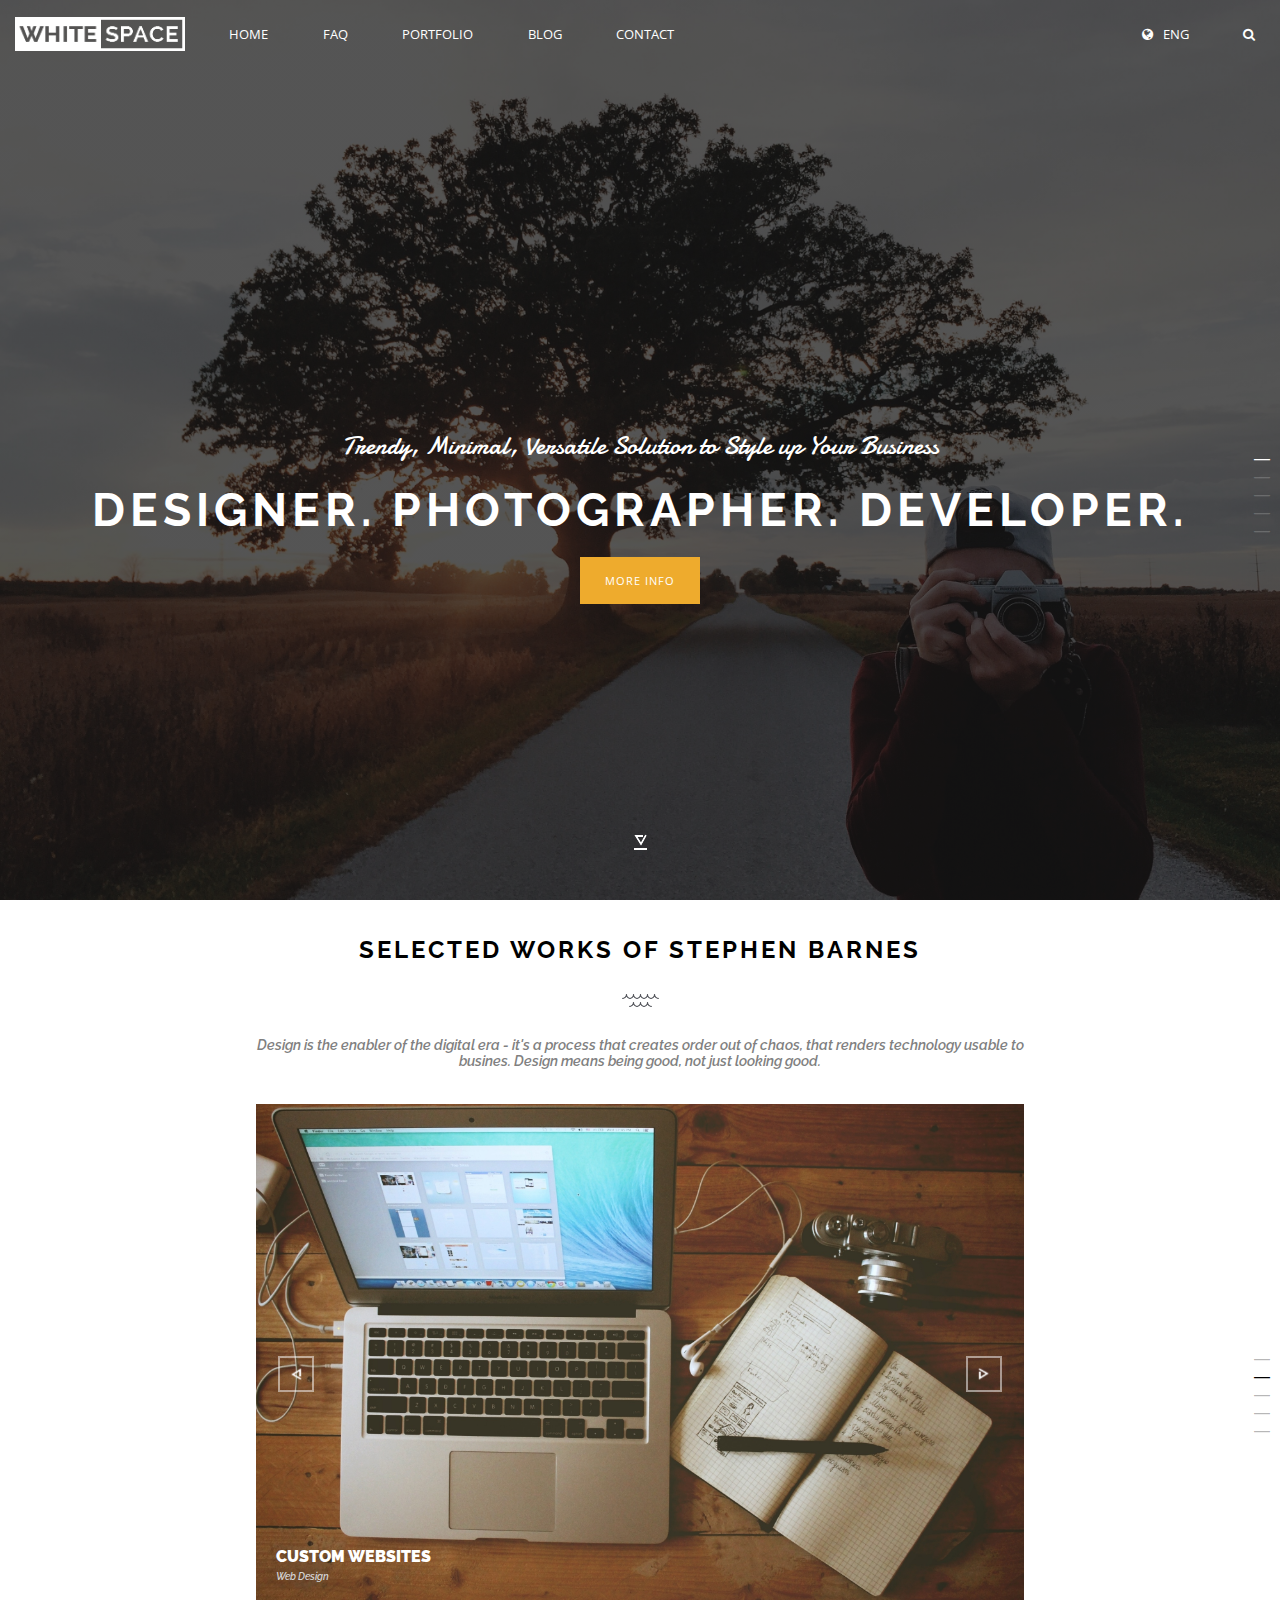
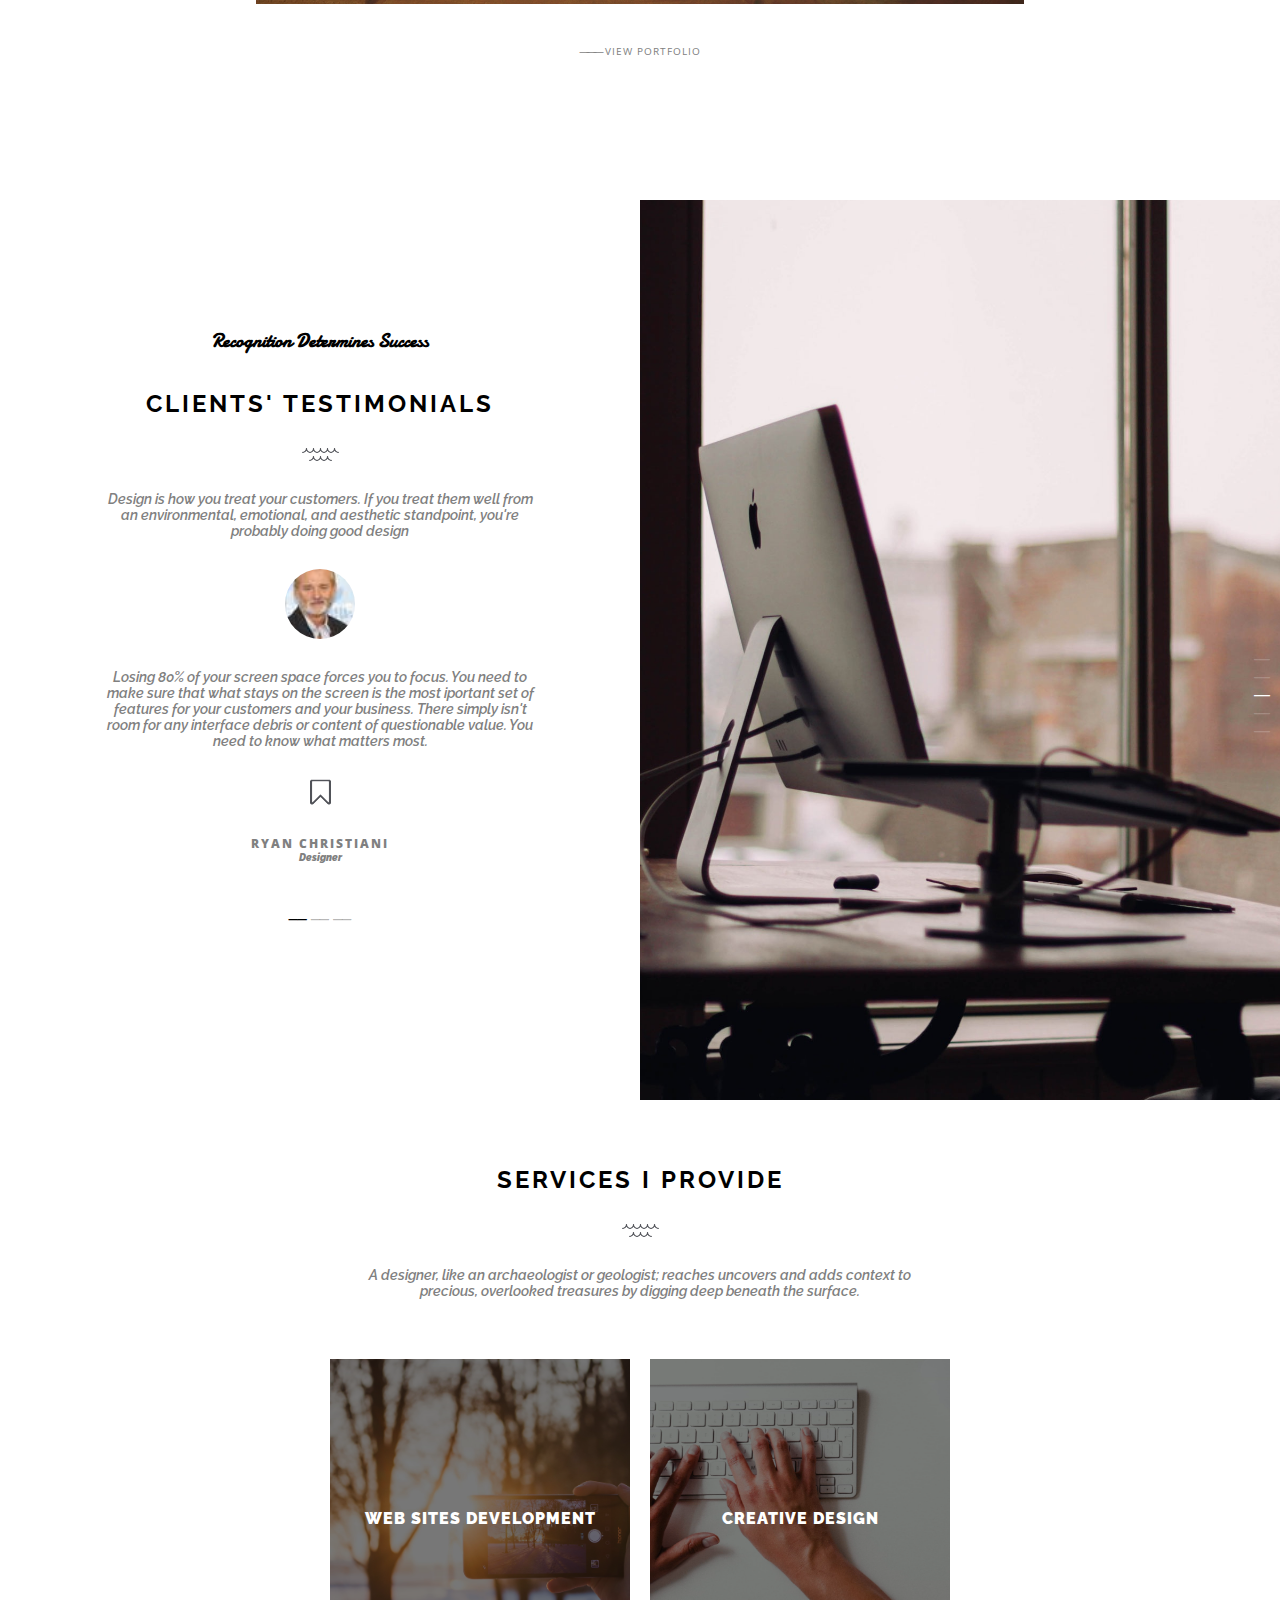
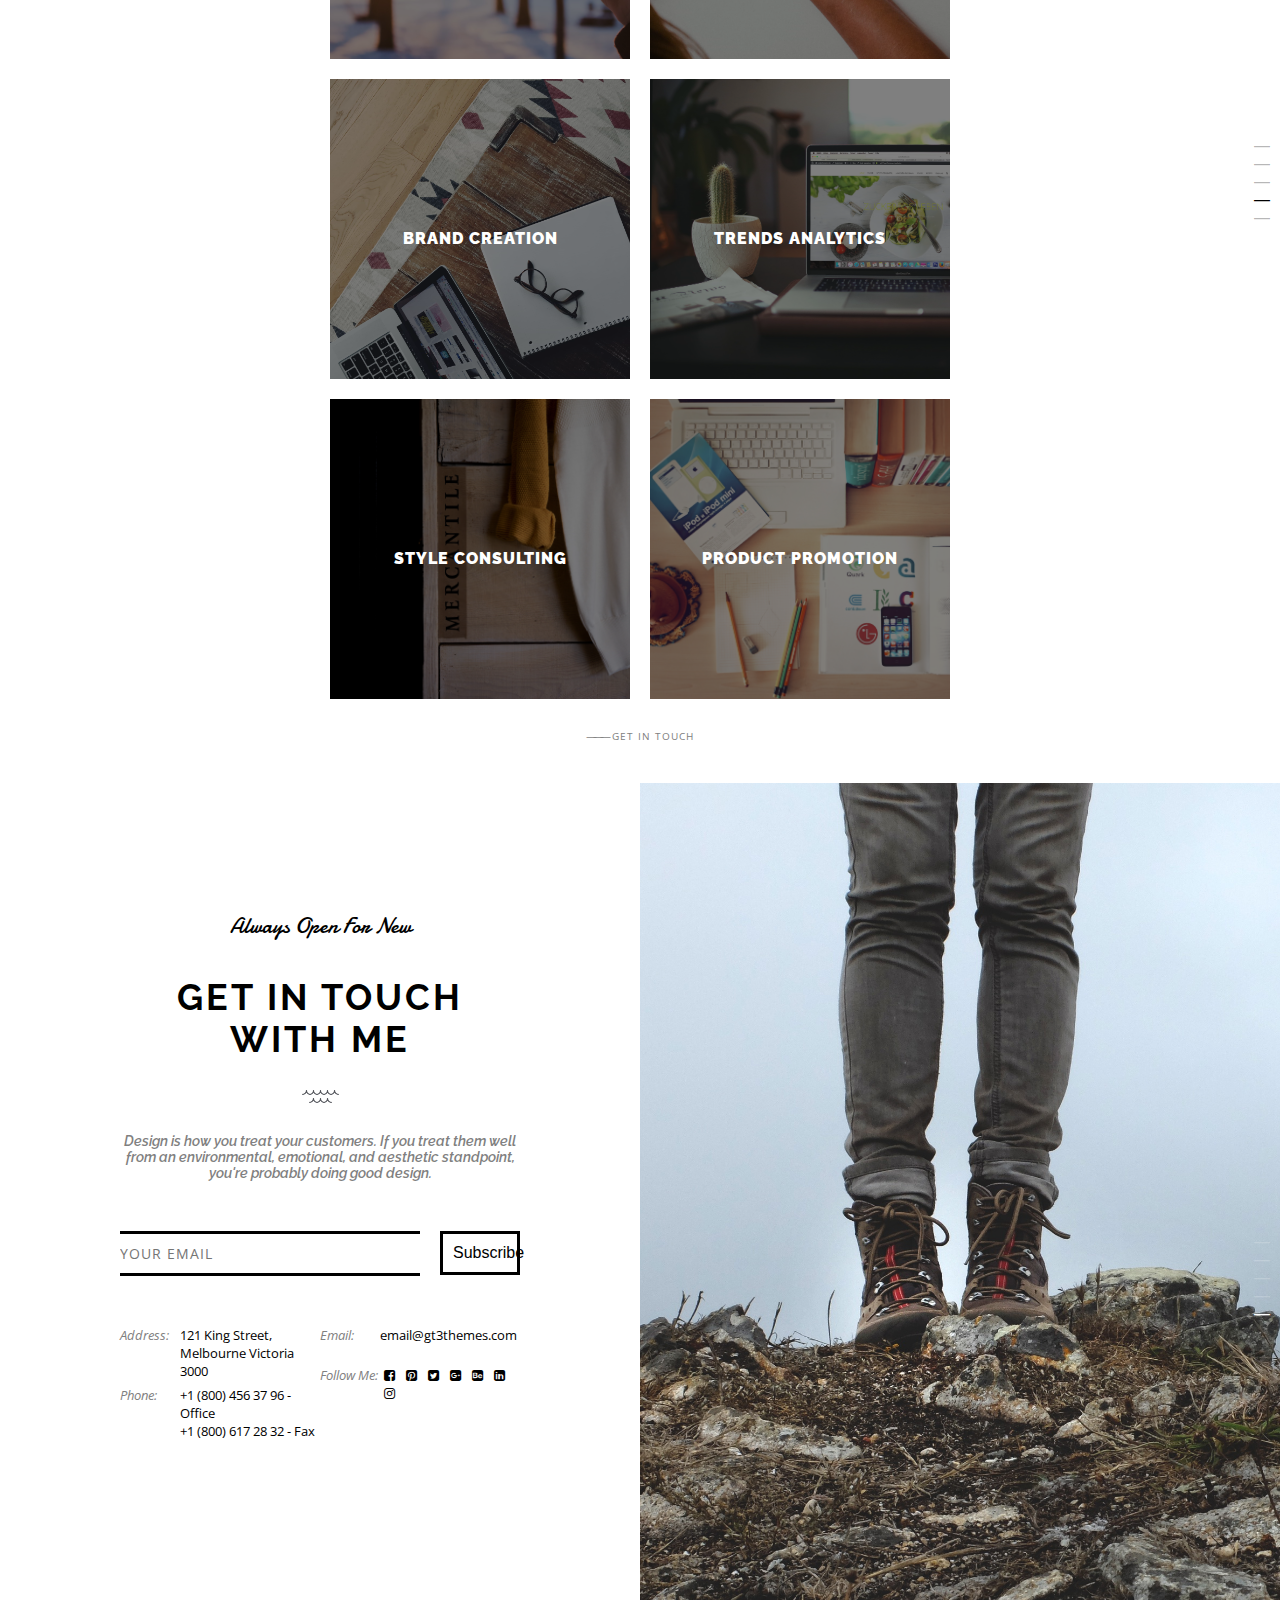
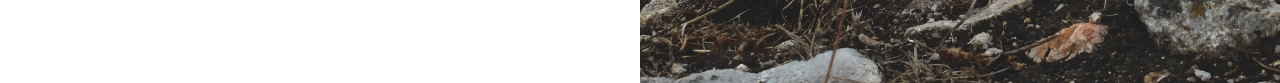
<file: whitespace/whitespace/home/index.html>
<!DOCTYPE HTML>
<html>
	<head>
		<title>White Space</title>
		<link href="https://fonts.googleapis.com/css?family=Damion|Open+Sans|Raleway" rel="stylesheet">
		<link rel="stylesheet" href="http://maxcdn.bootstrapcdn.com/font-awesome/4.7.0/css/font-awesome.min.css">		
		<link href="../styles/style-home.css" rel="stylesheet">
	</head>

	<body>
		<header>

			<nav class="clearfix">

				<div class="navLeft">
					<img src="assets/logo.png">
					<ul class="navLeftList">
						<li><a href="#">Home</a></li>
						<li><a href="../faq/index.html">FAQ</a></li>
						<li><a href="#">Portfolio</a></li>
						<li><a href="#">Blog</a></li>
						<li><a href="../contact/index.html">Contact</a></li>
					</ul>
				</div>


				<div class="navRight">
					<ul class="navRightList">
						<li><a href="#"><i class="fa fa-globe" aria-hidden="true"></i>ENG</a></li>
						<li><a href="#"><i class="fa fa-search" aria-hidden="true"></i></a></li>
					</ul>
				</div>
			</nav>


			<!-- Hero content-->
			<section class="hero">
				<div class="scrollBar">
					<div class="scroll scrollActive">—</div>
					<div class="scroll">—</div>
					<div class="scroll">—</div>
					<div class="scroll">—</div>
					<div class="scroll">—</div>
				</div>

				<div class="wrapper">
					<h3>Trendy, Minimal, Versatile Solution to Style up Your Business</h3>
					<h1>Designer. Photographer. Developer.</h1>
					<a href="#" class="infoBtn">MORE INFO</a>
					<a href="#mainSection1"><img src="assets/scroll.png"></a>
				</div>
			</section>

		</header>

		<main>
			<section class="mainSection1" id="mainSection1">

				<div class="scrollBar">
					<div class="scroll">—</div>
					<div class="scroll scrollActive">—</div>
					<div class="scroll">—</div>
					<div class="scroll">—</div>
					<div class="scroll">—</div>
				</div>

				<div class="wrapper">
					<h2>Selected Works Of Stephen Barnes</h2>
					<img src="assets/waves.png" class="waveImg">
					<article>
						<p>Design is the enabler of the digital era - it's a process that creates order out of chaos, that renders technology usable to busines. Design means being good, not just looking good.</p>
					</article>
					<div class="carousel clearfix">
						<div class="scroll">
							<div class="scrollLeft">
								<a href="#"><img src="assets/scrollSquare.png"></a>
							</div>
							<div class="scrollRight">
								<a href="#"><img src="assets/scrollSquare.png"></a>
							</div>
						</div>
						<div class="carouselOverlay">
							<span>Custom Websites</span>
							<span>Web Design</span>
						</div>
					</div>
					<div>
						<a href="#" class="link link1"><span>———</span> View Portfolio</a>
					</div>
				</div>
			</section>


			<section class="mainSection2">

				
				<div class="scrollBar">
					<div class="scroll">—</div>
					<div class="scroll">—</div>
					<div class="scroll scrollActive">—</div>
					<div class="scroll">—</div>
					<div class="scroll">—</div>
				</div>

				<div class="sectionLeft">
					<article class="wrapper">
						<h3>Recognition Determines Success</h3>
						<h2>Clients' Testimonials</h2>
						<img src="assets/waves.png" class="waveImg">
						<p>Design is how you treat your customers. If you treat them well from an environmental, emotional, and aesthetic standpoint, you're probably doing good design</p>
						<img src="images/fillmurray.jpg" class="clientImg">
						<p>Losing 80% of your screen space forces you to focus. You need to make sure that what stays on the screen is the most iportant set of features for your customers and your business. There simply isn't room for any interface debris or content of questionable value. You need to know what matters most.</p>
						<img src="assets/banner.png">
						<p class="clientName">Ryan Christiani</p>
						<p class="clientTitle">Designer</p>

						<div class="sectionScroll">
							<span class="sectionScrollActive">__</span>
							<span class="sectionScroll">__</span>
							<span class="sectionScroll">__</span>
						</div>

					</article>
				</div>



				<div class="sectionRight">
				</div>
			</section>


			<section class="mainSection3">
				
				<div class="scrollBar">
					<div class="scroll">—</div>
					<div class="scroll">—</div>
					<div class="scroll">—</div>
					<div class="scroll scrollActive">—</div>
					<div class="scroll">—</div>
				</div>

				<div class="wrapper">
					<h2>Services I Provide</h2>
					<img src="assets/waves.png" class="waveImg">
					<p class="servicesParagraph">A designer, like an archaeologist or geologist; reaches uncovers and adds context to precious, overlooked treasures by digging deep beneath the surface.</p>


					<div class="gallery">

						<div class="galleryBox box1">
							<div class="galleryBoxOverlay">
								<span>Web Sites Development</span>
							</div>
						</div>
						<div class="galleryBox box2">
							<div class="galleryBoxOverlay">
								<span>Creative Design</span>
							</div>
						</div>
						<div class="galleryBox box3">
							<div class="galleryBoxOverlay">
								<span>Brand Creation</span>
							</div>
						</div>
						
						<div class="galleryBox box4">
							<div class="galleryBoxOverlay">
								<span>Trends Analytics</span>
							</div>
						</div>
						<div class="galleryBox box5">
							<div class="galleryBoxOverlay">
								<span>Style Consulting</span>
							</div>
						</div>
						<div class="galleryBox box6">
							<div class="galleryBoxOverlay">
								<span>Product Promotion</span>
							</div>
						</div>

					</div>

					<div>
						<a href="#" class="link link2"><span>———</span> Get In Touch</a>
					</div>
				</div>
			</section>


			<section class="mainSection4">

				<div class="scrollBar">
					<div class="scroll">—</div>
					<div class="scroll">—</div>
					<div class="scroll">—</div>
					<div class="scroll">—</div>
					<div class="scroll scrollActive">—</div>
				</div>

				<div class="sectionLeft">
					<article class="wrapper clearfix">
					<h3>Always Open For New</h3>
					<h2>Get In Touch With Me</h2>
					<img src="assets/waves.png" class="waveImg">
					<p>Design is how you treat your customers. If you treat them well from an environmental, emotional, and aesthetic standpoint, you're probably doing good design.</p>
					<form class="clearfix">
						<div>
							<input type="text" name="email" placeholder="YOUR EMAIL">
						</div>
						<div>
							<button type="button">Subscribe</button>
						</div>
					</form>

					<!-- Social Media Left Section -->
					<div class="socialLeftSection">
						<div class="socialLeftSectionAddress">
							<span class="title">Address:</span>
							<span>121 King Street,</span><span>Melbourne Victoria 3000</span>
						</div>

						<div class="socialLeftSectionPhone">
							<span class="title">Phone:</span>
							<span>
								+1 (800) 456 37 96 - Office
							</span>
							<span>
								+1 (800) 617 28 32 - Fax
							</span>							
						</div>
					</div>

					<!-- Social Media Right Section -->
					<div class="socialRightSection">
						<div class="socialRightSectionEmail">
							<span class="title">Email:</span>
							<span>email@gt3themes.com</span>
						</div>

						<div class="socialRightSectionFollow">
							<span class="title">Follow Me:</span>
							<span>
							<a href="#"><i class="fa fa-facebook-square" aria-hidden="true"></i></a>
							<a href="#"><i class="fa fa-pinterest-square" aria-hidden="true"></i></a>
							<a href="#"><i class="fa fa-twitter-square" aria-hidden="true"></i></a>
							<a href="#"><i class="fa fa-google-plus-square" aria-hidden="true"></i></a>
							<a href="#"><i class="fa fa-behance-square" aria-hidden="true"></i></a>
							<a href="#"><i class="fa fa-linkedin-square" aria-hidden="true"></i></a>
							<a href="#"><i class="fa fa-instagram" aria-hidden="true"></i></a>
								
							</span>
						</div>
					</div>

					</article>
				</div>
				<div class="sectionRight">
				</div>
			</section>
		</main>

	</body>

</html>
</file>
<file: bakery/css/style.css>
article, aside, details, figcaption, figure, footer, header, hgroup, nav, section, summary {
  display: block; }

audio, canvas, video {
  display: inline-block; }

audio:not([controls]) {
  display: none;
  height: 0; }

[hidden] {
  display: none; }

html {
  font-family: sans-serif;
  -webkit-text-size-adjust: 100%;
  -ms-text-size-adjust: 100%; }

a:focus {
  outline: thin dotted; }

a:active, a:hover {
  outline: 0; }

h1 {
  font-size: 2em; }

abbr[title] {
  border-bottom: 1px dotted; }

b, strong {
  font-weight: 700; }

dfn {
  font-style: italic; }

mark {
  background: #ff0;
  color: #000; }

code, kbd, pre, samp {
  font-family: monospace, serif;
  font-size: 1em; }

pre {
  white-space: pre-wrap;
  word-wrap: break-word; }

q {
  quotes: \201C \201D \2018 \2019; }

small {
  font-size: 80%; }

sub, sup {
  font-size: 75%;
  line-height: 0;
  position: relative;
  vertical-align: baseline; }

sup {
  top: -.5em; }

sub {
  bottom: -.25em; }

img {
  border: 0; }

svg:not(:root) {
  overflow: hidden; }

fieldset {
  border: 1px solid silver;
  margin: 0 2px;
  padding: .35em .625em .75em; }

button, input, select, textarea {
  font-family: inherit;
  font-size: 100%;
  margin: 0; }

button, input {
  line-height: normal; }

button, html input[type=button],
input[type=reset], input[type=submit] {
  -webkit-appearance: button;
  cursor: pointer; }

button[disabled], input[disabled] {
  cursor: default; }

input[type=checkbox], input[type=radio] {
  box-sizing: border-box;
  padding: 0; }

input[type=search] {
  -webkit-appearance: textfield;
  -moz-box-sizing: content-box;
  -webkit-box-sizing: content-box;
  box-sizing: content-box; }

input[type=search]::-webkit-search-cancel-button, input[type=search]::-webkit-search-decoration {
  -webkit-appearance: none; }

textarea {
  overflow: auto;
  vertical-align: top; }

table {
  border-collapse: collapse;
  border-spacing: 0; }

body, figure {
  margin: 0; }

legend, button::-moz-focus-inner, input::-moz-focus-inner {
  border: 0;
  padding: 0; }

.clearfix:after {
  visibility: hidden;
  display: block;
  font-size: 0;
  content: " ";
  clear: both;
  height: 0; }

* {
  -moz-box-sizing: border-box;
  -webkit-box-sizing: border-box;
  box-sizing: border-box; }

html {
  font-size: 62.5%; }

input[type="checkbox"] {
  display: none; }

input[type=checkbox]:checked ~ nav ul {
  right: 0; }

input[type=checkbox]:checked ~ .outterWrapper {
  right: 30%;
  width: 100%;
  position: absolute; }
  input[type=checkbox]:checked ~ .outterWrapper label[for="toggle"] {
    position: fixed;
    right: 30%; }

.navigation__list {
  position: fixed;
  width: 30%;
  background: black;
  top: 0;
  bottom: 0;
  margin: 0;
  padding: 0;
  box-shadow: 0 0 10px black;
  right: -30%;
  z-index: 10;
  -webkit-transition: all 0.5s;
  transition: all 0.5s;
  font-size: 3rem;
  color: black; }
  .navigation__list li {
    list-style: none;
    text-align: right; }
    .navigation__list li a {
      border-bottom: 1px solid rgba(255, 255, 255, 0.4);
      display: block;
      font-size: 2.5rem;
      padding: 30px 5px;
      color: #EC9145;
      transition: all 0.3s; }
    .navigation__list li a:hover {
      background: white;
      border-bottom: 1px solid #257E79; }

.outterWrapper label[for="toggle"] {
  position: fixed;
  right: 0;
  top: 0;
  font-size: 3rem;
  padding: 10px; }

.hero {
  background-image: url(../images/hero.jpg);
  min-height: 75vh;
  background-repeat: no-repeat;
  background-size: cover;
  background-position: center center;
  display: -webkit-flex;
  display: -ms-flexbox;
  display: flex;
  -webkit-flex-direction: column;
  -ms-flex-direction: column;
  flex-direction: column;
  padding-top: 100px;
  padding-bottom: 100px; }

.hero__logo, .hero__title, .hero__title__description, .hero__storeHours {
  margin: auto; }

.hero__logo--lighten {
  opacity: 0.7; }

.hero__title__description {
  text-transform: uppercase;
  font-size: 1.6rem;
  color: white;
  text-align: center; }

@media (max-width: 768px) {
  .hero__logo--scale {
    width: 250px; }
  .hero__title--scale {
    width: 400px; } }

@media (max-width: 480px) {
  .hero__logo--scale {
    width: 120px; }
  .hero__title--scale {
    width: 300px; }
  .hero__title__description--scale {
    font-size: 1.2rem;
    text-align: center; } }

.featured__content {
  display: -webkit-flex;
  display: -ms-flexbox;
  display: flex;
  -webkit-flex-direction: row;
  -ms-flex-direction: row;
  flex-direction: row;
  text-align: center;
  padding: 0px 15px 100px 15px;
  -webkit-justify-content: space-between;
  -ms-flex-pack: justify;
  justify-content: space-between;
  margin-top: 150px; }

.featured__storeInfo {
  background-image: url("../assets/circle.png");
  background-position: center center;
  background-size: contain;
  background-repeat: no-repeat;
  padding: 100px;
  font-family: "Raleway", sans-serif;
  font-size: 1.8rem;
  font-weight: 100;
  color: white;
  position: relative;
  top: 200px; }
  .featured__storeInfo p {
    margin: 0 auto 20px auto;
    width: 80%; }
  .featured__storeInfo .featured__storeHours {
    margin: 0 auto; }
  .featured__storeInfo p, .featured__storeInfo .featured__storeHours {
    text-align: center; }

.featured__item {
  padding-top: 10px;
  width: 33.3%; }
  .featured__item img {
    height: 150px;
    display: block;
    margin: 0 auto; }
  .featured__item h3 {
    font-size: 2.8rem;
    margin: 15px 0; }
  .featured__item p {
    font-size: 1.5rem; }

@media (max-width: 768px) {
  .featured__content {
    -webkit-flex-grow: 1;
    -ms-flex-positive: 1;
    flex-grow: 1;
    -webkit-flex-wrap: wrap;
    -ms-flex-wrap: wrap;
    flex-wrap: wrap; }
  .featured__item {
    -webkit-flex-direction: column;
    -ms-flex-direction: column;
    flex-direction: column;
    width: 100%;
    margin-bottom: 50px; }
    .featured__item h3 {
      font-size: 3.2rem; }
    .featured__item p {
      font-size: 2rem; } }

@media (max-width: 480px) {
  .featured__storeInfo {
    padding: 70px;
    font-size: 1.2rem; } }

.menu {
  background-image: url("../assets/menubg.png");
  background-size: cover;
  background-position: center center;
  padding: 50px 0; }

.menu__title {
  background-image: url("../assets/menu.png");
  background-repeat: no-repeat;
  background-position: center;
  background-size: contain;
  padding: 5px;
  margin-top: 20px;
  margin-bottom: 40px; }
  .menu__title h2 {
    text-align: center;
    font-size: 4rem;
    color: white; }

.menu__content {
  display: -webkit-flex;
  display: -ms-flexbox;
  display: flex;
  -webkit-flex-direction: row;
  -ms-flex-direction: row;
  flex-direction: row;
  -webkit-justify-content: center;
  -ms-flex-pack: center;
  justify-content: center; }

.menu__rightSection, .menu__leftSection {
  width: 50%; }

.menu__listBox {
  border: 1px solid grey;
  outline: 3px solid grey;
  outline-offset: 2px;
  padding: 15px 10px;
  margin: 0 15px;
  font-family: "Raleway", sans-serif;
  font-weight: 900; }
  .menu__listBox h3 {
    text-decoration: underline;
    font-size: 2.7rem;
    color: #EC9145;
    margin: 25px 0;
    padding-left: 20px; }

.menu__list {
  list-style: none;
  padding-left: 20px;
  color: #FFF; }
  .menu__list li {
    font-size: 1.7rem;
    margin: 25px 0; }
    .menu__list li p {
      font-size: 1.2rem;
      font-weight: 100;
      max-width: 60%;
      color: grey; }
    .menu__list li span {
      display: inline-block; }
    .menu__list li span:nth-of-type(2n) {
      float: right; }

@media (max-width: 768px) {
  .menu {
    background-position: center right; }
  .menu__content {
    -webkit-flex-direction: column;
    -ms-flex-direction: column;
    flex-direction: column; }
  .menu__listBox {
    width: 100%;
    margin: 0 auto;
    margin: 20px 0px; } }

@media (max-width: 480px) {
  .menu {
    background-position: center left; } }

.about {
  background-image: url("../assets/aboutbg.png");
  padding: 50px 0px;
  background-size: cover;
  background-position: center center; }
  .about h2 {
    color: #EC9145;
    margin-bottom: 100px; }
  .about p {
    font-size: 1.6rem;
    max-width: 40%;
    line-height: 3rem; }
  .about img {
    margin: 80px 0; }

@media (max-width: 768px) {
  .about {
    background-size: 250%;
    background-repeat: no-repeat;
    background-position: center left; }
    .about p {
      max-width: 100%; } }

@media (max-width: 480px) {
  .about {
    background-size: 500%;
    background-position: center left; } }

.gallery {
  padding: 80px 0px;
  background-image: url("../assets/gallerybg.jpg");
  background-size: cover; }
  .gallery h2 {
    color: #EC9145; }

.gallery__display {
  display: -webkit-flex;
  display: -ms-flexbox;
  display: flex; }

.gallery__leftSide {
  width: 25%;
  direction: rtl;
  margin-right: 40px; }
  .gallery__leftSide ul {
    border: 3px solid black;
    padding: 0 45px 0 0;
    margin: 0 25px 0 0;
    width: 100%; }
    .gallery__leftSide ul li {
      padding: 20px 15px;
      font-family: "Rufina", serif;
      font-size: 1.6rem;
      transition: all 0.2s; }
      .gallery__leftSide ul li a, .gallery__leftSide ul li a:visited {
        color: black; }
    .gallery__leftSide ul li:hover {
      list-style: circle; }
      .gallery__leftSide ul li:hover a:hover {
        color: #EC9145; }

.gallery__rightSide {
  width: %;
  display: -webkit-flex;
  display: -ms-flexbox;
  display: flex;
  -webkit-flex-wrap: wrap;
  -ms-flex-wrap: wrap;
  flex-wrap: wrap; }
  .gallery__rightSide .gallery__row {
    font-size: 0px; }
  .gallery__rightSide .gallery__row img {
    width: 33.33%;
    height: 33.3%; }

@media (max-width: 768px) {
  .gallery__display {
    -webkit-flex-direction: column;
    -ms-flex-direction: column;
    flex-direction: column; }
  .gallery__leftSide {
    width: 100%; }
    .gallery__leftSide ul {
      display: -webkit-flex;
      display: -ms-flexbox;
      display: flex;
      -webkit-justify-content: space-around;
      -ms-flex-pack: distribute;
      justify-content: space-around;
      border: none;
      padding: 15px 0;
      margin: 0; }
      .gallery__leftSide ul li, .gallery__leftSide ul li:nth-of-type(4) {
        list-style: none;
        border: 1px solid black;
        padding: 15px 20px;
        background-color: rgba(255, 255, 255, 0.8); }
      .gallery__leftSide ul li:hover {
        list-style: none; }
        .gallery__leftSide ul li:hover a:hover {
          color: black; }
  .gallery__rightSide {
    width: 100%;
    margin-top: 15px; }
    .gallery__rightSide .gallery__row img {
      width: 50%;
      height: auto; }
    .gallery__rightSide .gallery__row img:last-child {
      width: 100%; } }

@media (max-width: 480px) {
  .gallery {
    background-size: 1000%;
    background-position: center right; }
  .gallery__leftSide ul {
    padding: 10px 0;
    margin: 0; }
  .gallery__leftSide ul li, .gallery__leftSide ul li:nth-of-type(4) {
    padding: 10px 3px;
    font-size: 1.4rem; }
  .gallery__rightSide .gallery__row img {
    width: 100%; } }

.journal {
  background-image: url("../assets/journalbg.png");
  background-size: cover;
  background-position: bottom center;
  padding: 100px 0; }
  .journal h2 {
    margin-top: 0;
    color: #EC9145; }

.journal__display {
  display: -webkit-flex;
  display: -ms-flexbox;
  display: flex;
  -webkit-flex-wrap: wrap;
  -ms-flex-wrap: wrap;
  flex-wrap: wrap;
  -webkit-justify-content: space-around;
  -ms-flex-pack: distribute;
  justify-content: space-around;
  -webkit-flex-direction: row;
  -ms-flex-direction: row;
  flex-direction: row; }

.cell1 {
  width: 33.3%;
  padding-top: 22.3%;
  position: relative;
  background-image: url("../images/placeholder1.jpg");
  background-size: cover;
  background-position: center center; }

.cell2 {
  width: 33.3%;
  padding-top: 22.3%;
  position: relative;
  background-image: url("../images/placeholder2.jpg");
  background-size: cover;
  background-position: center center; }

.cell3 {
  width: 33.3%;
  padding-top: 22.3%;
  position: relative;
  background-image: url("../images/placeholder3.jpg");
  background-size: cover;
  background-position: center center; }

.cell1:hover {
  background: linear-gradient(rgba(255, 255, 255, 0.7), rgba(255, 255, 255, 0.7)), url("../images/placeholder1.jpg");
  background-position: center center;
  background-size: cover; }
  .cell1:hover span {
    display: inline-block; }
  .cell1:hover h3 {
    display: block; }

.cell2:hover {
  background: linear-gradient(rgba(255, 255, 255, 0.7), rgba(255, 255, 255, 0.7)), url("../images/placeholder2.jpg");
  background-position: center center;
  background-size: cover; }
  .cell2:hover span {
    display: inline-block; }
  .cell2:hover h3 {
    display: block; }

.cell3:hover {
  background: linear-gradient(rgba(255, 255, 255, 0.7), rgba(255, 255, 255, 0.7)), url("../images/placeholder3.jpg");
  background-size: cover;
  background-position: center center; }
  .cell3:hover span {
    display: inline-block; }
  .cell3:hover h3 {
    display: block; }

.cell__caption {
  background-repeat: no-repeat;
  width: 100%;
  position: absolute;
  bottom: 0;
  left: 0;
  font-size: 1.6rem;
  text-align: right;
  padding-right: 15px; }
  .cell__caption span {
    background-color: #EC9145;
    color: white;
    font-size: "Raleway", sans-serif;
    display: none; }
  .cell__caption h3 {
    display: none;
    font-size: 2.4rem;
    font-family: "Rufina", serif;
    margin: 0 0 15px 0; }

.cell__textblog {
  width: 33.3%;
  background-color: white; }
  .cell__textblog span {
    background-color: #EC9145;
    color: white;
    font-size: "Raleway", sans-serif; }
  .cell__textblog h3 {
    font-size: 2.4rem;
    font-family: "Rufina", serif;
    margin: 0 0 15px 0; }
  .cell__textblog p {
    margin: 0;
    font-size: 1.6rem;
    line-height: 3rem; }
  .cell__textblog .cell__textblog__content {
    top: 0;
    max-height: 100%;
    padding: 15px; }

.journal__viewLink {
  text-align: center;
  margin-top: 90px;
  font-size: 1.6rem; }
  .journal__viewLink a {
    border: 1px solid #EC9145;
    border-radius: 7%;
    color: #EC9145;
    font-family: "Raleway", sans-serif;
    padding: 20px;
    transition: background-color 0.3s; }
  .journal__viewLink a:visited {
    color: #EC9145; }
  .journal__viewLink a:hover {
    background-color: white; }

@media (max-width: 768px) {
  .cell1, .cell2, .cell3 {
    width: 50%;
    padding-top: 40%; }
  .cell__textblog {
    width: 50%; }
  .journal__display .cell:last-child {
    width: 100%;
    background-size: 100%;
    background-position: 90% 28%;
    background-repeat: no-repeat; }
  .cell1 {
    background: linear-gradient(rgba(255, 255, 255, 0.7), rgba(255, 255, 255, 0.7)), url("../images/placeholder1.jpg");
    background-position: center center;
    background-size: cover; }
    .cell1 span {
      display: inline-block; }
    .cell1 h3 {
      display: block; }
  .cell2 {
    background: linear-gradient(rgba(255, 255, 255, 0.7), rgba(255, 255, 255, 0.7)), url("../images/placeholder2.jpg");
    background-position: center center;
    background-size: cover; }
    .cell2 span {
      display: inline-block; }
    .cell2 h3 {
      display: block; }
  .cell3 {
    background: linear-gradient(rgba(255, 255, 255, 0.7), rgba(255, 255, 255, 0.7)), url("../images/placeholder3.jpg");
    background-size: cover;
    background-position: center center; }
    .cell3 span {
      display: inline-block; }
    .cell3 h3 {
      display: block; } }

@media (max-width: 480px) {
  .cell1, .cell2, .cell3 {
    width: 100%;
    padding-top: 67%; }
  .cell__textblog {
    width: 100%;
    padding: 60px 0; } }

.reservations {
  background-image: url("../assets/reservationbg.png");
  background-size: cover;
  background-position: bottom center;
  padding: 100px 0; }
  .reservations h2 {
    color: #EC9145;
    margin: 0 0 15px 0; }
  .reservations p {
    font-size: 1.8rem;
    line-height: 3rem;
    margin-bottom: 50px; }

.reservations__content {
  display: -webkit-flex;
  display: -ms-flexbox;
  display: flex;
  -webkit-justify-content: space-between;
  -ms-flex-pack: justify;
  justify-content: space-between; }

.reservations__leftSection {
  width: 30%;
  margin-right: 15px; }

.phoneReservations {
  text-align: center;
  padding: 10px 0;
  border: 1px solid black;
  outline: 3px solid black;
  outline-offset: 2px;
  display: -webkit-flex;
  display: -ms-flexbox;
  display: flex; }
  .phoneReservations .phoneReservations__icon {
    width: 25%;
    font-size: 3.5rem;
    padding: 10px 0;
    color: #EC9145; }
  .phoneReservations .phoneReservations__content {
    display: -webkit-flex;
    display: -ms-flexbox;
    display: flex;
    -webkit-flex-direction: column;
    -ms-flex-direction: column;
    flex-direction: column;
    width: 75%;
    text-align: left;
    font-size: 1.5rem;
    line-height: 2.5rem;
    font-family: "Raleway", sans-serif;
    font-weight: 500;
    text-transform: uppercase;
    padding: 5px 0; }
    .phoneReservations .phoneReservations__content .phoneReservations__number {
      font-size: 2rem; }

.reservations__rightSection {
  background-color: white;
  width: 60%;
  margin-left: 15px;
  border: 1px solid black;
  outline: 3px solid black;
  outline-offset: 2px; }

.form__top {
  display: -webkit-flex;
  display: -ms-flexbox;
  display: flex;
  -webkit-justify-content: space-between;
  -ms-flex-pack: justify;
  justify-content: space-between; }

.form__topleft {
  width: 50%; }
  .form__topleft div input {
    width: 100%;
    padding: 25px;
    font-size: 2rem;
    border: 1px solid black; }
  .form__topleft .form__date input::-webkit-calendar-picker-indicator {
    opacity: 0; }
  .form__topleft .form__date {
    position: relative;
    text-align: center; }
  .form__topleft .form__date input:before {
    content: "\f073";
    display: inline-block;
    line-height: 1;
    font-size: inherit;
    font-family: Fontawesome;
    text-rendering: auto;
    -webkit-font-smoothing: antialiased;
    -moz-osx-font-smoothing: grayscale;
    position: absolute;
    right: 25px; }

.form__topright {
  width: 50%; }
  .form__topright div input {
    width: 100%;
    padding: 25px;
    font-size: 2rem;
    border: 1px solid black; }
  .form__topright .form__time {
    position: relative;
    text-align: center; }
  .form__topright .form__time input:before {
    content: "\f017";
    display: inline-block;
    line-height: 1;
    font-size: inherit;
    font-family: Fontawesome;
    text-rendering: auto;
    -webkit-font-smoothing: antialiased;
    -moz-osx-font-smoothing: grayscale;
    position: absolute;
    right: 55px; }

.form__message textarea {
  resize: none;
  width: 100%;
  height: 200px;
  padding: 25px;
  font-size: 2rem;
  border: 1px solid black; }

.form__submit button {
  width: 100%;
  padding: 40px;
  font-size: 2.6rem;
  text-transform: uppercase;
  font-weight: 700;
  font-family: "Raleway", sans-serif;
  letter-spacing: 0.25rem;
  background: url("../assets/seal.png");
  background-size: 30%;
  background-repeat: no-repeat;
  background-position: 10px;
  border: 1px solid black;
  transition: all 0.2s; }

.form__submit button:hover {
  color: white;
  -webkit-text-stroke-width: 1px;
  -webkit-text-stroke-color: black; }

@media (max-width: 768px) {
  /* LEFT HAND SIDE */
  .reservations__content {
    -webkit-flex-direction: column;
    -ms-flex-direction: column;
    flex-direction: column;
    -webkit-justify-content: space-around;
    -ms-flex-pack: distribute;
    justify-content: space-around; }
    .reservations__content .reservations__leftSection {
      width: 100%;
      margin: 0; }
      .reservations__content .reservations__leftSection p {
        margin: 20px 0; }
  .phoneReservations {
    margin-bottom: 40px;
    text-align: center;
    font-size: 2rem; }
    .phoneReservations .phoneReservations__icon {
      width: 30%;
      padding-right: 15px;
      text-align: right;
      margin-left: 30px; }
    .phoneReservations .phoneReservations__content {
      width: 50%; }
  /* RIGHT HAND SIDE */
  .form__top {
    -webkit-flex-direction: column;
    -ms-flex-direction: column;
    flex-direction: column; }
  .reservations__rightSection {
    width: 100%;
    margin: 0 auto; }
    .reservations__rightSection .form__topright, .reservations__rightSection .form__topleft {
      width: 100%; }
  .form__submit button {
    background-size: 33%; } }

@media (max-width: 480px) {
  .form__submit button {
    background-size: 40%;
    font-size: 1.6rem; }
  .phoneReservations .phoneReservations__icon {
    width: 30%;
    margin-left: 0; } }

.contact {
  padding: 60px 0 100px 0;
  background-image: url("../assets/contactbg.png");
  background-size: cover;
  background-position: center right; }
  .contact h2 {
    color: #EC9145; }

.contact__content {
  display: -webkit-flex;
  display: -ms-flexbox;
  display: flex; }

.contact__leftSection, .contact__rightSection {
  width: 50%; }

.contact__leftSection {
  font-size: 1.6rem;
  margin-right: 15px; }
  .contact__leftSection ul {
    list-style: none;
    font-family: "Raleway", sans-serif;
    font-weight: 900;
    margin: 0;
    padding: 0; }
    .contact__leftSection ul li {
      margin: 10px 0 0 0;
      padding: 0; }
      .contact__leftSection ul li i {
        color: #EC9145;
        font-size: 2rem;
        padding-right: 5px; }
    .contact__leftSection ul li:last-child {
      font-weight: 300; }
  .contact__leftSection .contact__socialMedia {
    margin: 30px 0;
    font-size: 2.2rem;
    color: #EC9145; }
    .contact__leftSection .contact__socialMedia i {
      padding-right: 10px; }
  .contact__leftSection .contact__map iframe {
    width: 100%;
    height: 500px; }

.contact__rightSection {
  border: 1px solid black;
  outline: 3px solid black;
  outline-offset: 2px;
  margin-left: 15px; }
  .contact__rightSection form input {
    padding: 23px;
    border: 1px solid black; }
  .contact__rightSection form textarea {
    resize: none;
    padding: 20px;
    height: 350px; }
  .contact__rightSection form input, .contact__rightSection form textarea {
    width: 100%;
    font-size: 2rem; }
  .contact__rightSection form button {
    width: 100%;
    height: 120px;
    text-align: center;
    padding: 30px;
    font-family: "Raleway", sans-serif;
    font-size: 2.5rem;
    font-weight: 900;
    text-transform: uppercase;
    background: url("../assets/seal.png");
    background-color: white;
    background-size: 40%;
    background-position: 10px;
    background-repeat: no-repeat;
    border: none;
    border-top: 1px solid black;
    transition: all 0.2s; }
  .contact__rightSection form button:hover {
    color: white;
    -webkit-text-stroke-width: 1px;
    -webkit-text-stroke-color: black; }

@media (max-width: 768px) {
  .contact__content {
    -webkit-flex-direction: column;
    -ms-flex-direction: column;
    flex-direction: column; }
  .contact__leftSection {
    width: 100%;
    margin-bottom: 20px; }
    .contact__leftSection ul, .contact__leftSection .contact__socialMedia {
      font-size: 2.5rem; }
      .contact__leftSection ul li i, .contact__leftSection .contact__socialMedia li i {
        font-size: 4rem; }
    .contact__leftSection i {
      font-size: 4rem; }
  .contact__rightSection {
    width: 100%;
    margin: 0 auto; }
    .contact__rightSection form button {
      background-size: 33%; } }

@media (max-width: 480px) {
  .contact__leftSection {
    width: 100%;
    margin-bottom: 20px; }
    .contact__leftSection ul, .contact__leftSection .contact__socialMedia {
      font-size: 2rem; }
      .contact__leftSection ul li i, .contact__leftSection .contact__socialMedia li i {
        font-size: 3rem; }
    .contact__leftSection i {
      font-size: 3rem; }
  .contact__rightSection form button {
    background-size: 30%; } }

footer {
  background-image: url("../assets/footerbg.png");
  background-size: cover;
  background-position: center center;
  font-family: "Raleway", sans-serif;
  color: white;
  padding: 40px 0 40px 0; }
  footer h4 {
    font-size: 2rem;
    margin-top: 50px;
    margin-bottom: 15px; }
  footer p {
    font-size: 1.6rem;
    line-height: 3rem; }
  footer a, footer a:visited {
    color: #EC9145;
    text-decoration: none; }
  footer ul {
    padding: 0; }
    footer ul li {
      list-style: none;
      font-family: "Raleway", sans-serif;
      font-size: 1.6rem;
      padding-top: 10px; }

.footer__content {
  display: -webkit-flex;
  display: -ms-flexbox;
  display: flex;
  -webkit-justify-content: space-around;
  -ms-flex-pack: distribute;
  justify-content: space-around; }

.footer__content__leftSection .leftSection__latestTweets p span {
  font-weight: 900; }

.footer__content__leftSection .leftSection__socialMedia {
  font-size: 2.8rem; }

.footer__content__centerSection {
  padding-left: 50px; }

.footer__content__centerSection, .footer__content__leftSection, .footer__content__rightSection {
  width: 33.3%; }

@media (max-width: 768px) {
  footer {
    background-size: 250%;
    background-position: center left; }
  .footer__content {
    -webkit-flex-direction: column;
    -ms-flex-direction: column;
    flex-direction: column; }
  .footer__content__centerSection, .footer__content__leftSection, .footer__content__rightSection {
    width: 100%; }
  .footer__content__leftSection .leftSection__socialMedia i {
    margin-right: 15px;
    font-size: 3rem; }
  .footer__content__centerSection {
    padding: 0; }
    .footer__content__centerSection ul li {
      width: 50%;
      font-size: 2rem; }
  .footer__content__rightSection .rightSection__openHours ul li, .footer__content__rightSection .rightSection__journalPosts ul li a {
    font-size: 2rem; } }

.wrapper {
  max-width: 60%;
  margin: 0 auto; }

h2 {
  font-family: "Rufina", serif;
  font-size: 4rem; }

h3 {
  font-family: "Rufina", serif; }

p {
  font-family: "Raleway", sans-serif; }

a {
  color: white;
  text-decoration: none; }

a:visited {
  color: white;
  text-decoration: none; }

@media (max-width: 940px) {
  .wrapper {
    max-width: 90%; } }

@media (max-width: 768px) {
  .wrapper {
    max-width: 95%; }
  .navigation__list li a {
    font-size: 2.2rem; } }

@media (max-width: 480px) {
  .navigation__list li a {
    font-size: 1.8rem; } }
</file>
<file: whitespace/whitespace/styles/style-home.css>
article,aside,details,figcaption,figure,footer,header,hgroup,nav,section,summary{display:block;}audio,canvas,video{display:inline-block;}audio:not([controls]){display:none;height:0;}[hidden]{display:none;}html{font-family:sans-serif;-webkit-text-size-adjust:100%;-ms-text-size-adjust:100%;}a:focus{outline:thin dotted;}a:active,a:hover{outline:0;}h1{font-size:2em;}abbr[title]{border-bottom:1px dotted;}b,strong{font-weight:700;}dfn{font-style:italic;}mark{background:#ff0;color:#000;}code,kbd,pre,samp{font-family:monospace, serif;font-size:1em;}pre{white-space:pre-wrap;word-wrap:break-word;}q{quotes:\201C \201D \2018 \2019;}small{font-size:80%;}sub,sup{font-size:75%;line-height:0;position:relative;vertical-align:baseline;}sup{top:-.5em;}sub{bottom:-.25em;}img{border:0;}svg:not(:root){overflow:hidden;}fieldset{border:1px solid silver;margin:0 2px;padding:.35em .625em .75em;}button,input,select,textarea{font-family:inherit;font-size:100%;margin:0;}button,input{line-height:normal;}button,html input[type=button],/* 1 */
input[type=reset],input[type=submit]{-webkit-appearance:button;cursor:pointer;}button[disabled],input[disabled]{cursor:default;}input[type=checkbox],input[type=radio]{box-sizing:border-box;padding:0;}input[type=search]{-webkit-appearance:textfield;-moz-box-sizing:content-box;-webkit-box-sizing:content-box;box-sizing:content-box;}input[type=search]::-webkit-search-cancel-button,input[type=search]::-webkit-search-decoration{-webkit-appearance:none;}textarea{overflow:auto;vertical-align:top;}table{border-collapse:collapse;border-spacing:0;}body,figure{margin:0;}legend,button::-moz-focus-inner,input::-moz-focus-inner{border:0;padding:0;}


* {
	margin: 0px;
	padding: 0px;
	box-sizing: border-box;
}

h2 {
	font-family: "Raleway";
	text-align: center;
	padding-top: 35px;
	text-transform: uppercase;
	letter-spacing: 3px;
}

h3 {
	font-family: "Damion";
	text-align: center;
}
 p {
	text-align: center;
	color: grey;
	font-family: "Raleway";
	font-style: italic;
	font-size: 14px;
	font-weight: 600;
}

a {
	font-family: "Open Sans";
	font-size: 13px;
	text-decoration: none;
	color: white;
}

.waveImg {
	margin: 30px auto;
	display: block;
}

.clearfix:after {
   content: " ";
   visibility: hidden;
   display: block;
   height: 0;
   clear: both;
}

.link {
	text-align: center;
	letter-spacing: 1px;
	font-family: "Open Sans";
	display: block;
	margin: 0 auto;
	color: grey;
	text-transform: uppercase;
	font-size: 10px;
}

.link span {
	font-family: sans-serif;
	letter-spacing: -3px;
}

.link2 {
	margin-top: 20px;
	margin-bottom: 40px;
}


/* --------------------- */
/* Navigation */
/* --------------------- */

/* This is needed because browser believes NAV is inline-block whenever stylesheet is uploaded */
/* --------------------- */
nav {
	display: block;
}
/* --------------------- */
.navLeft ul, .navLeft ul li, .navLeft img, .navRight li{
	display: inline-block;
	vertical-align: middle;
}

.navLeft img {
	width: 200px;
	box-sizing: border-box;
	padding: 15px;
}

.navLeftList li, .navRightList li {
	padding: 25px;
	list-style: none;
	text-transform: uppercase;
	color: white;
}

li a {
	text-decoration: none;
}

li a:visited {
	text-decoration: none;
	color: white;
}

li a:active {
	border-bottom: 1px dotted orange;
}

.navLeft {
	float: left;
}
.navRight {
	float: right;
}
.navRight ul li a .fa-globe{
	margin-right: 10px;
}

/* --------------------- */
/* Hero */
/* --------------------- */
header {
	background-image: linear-gradient(rgba(0,0,0,0.6), rgba(0,0,0,0.6)), url(../home/images/hero_home.jpg);
	background-size: cover;
	background-position: center bottom;
	height: 100vh;
	color: white;
}

header h3 {
	padding-top: 40vh;
	font-size: 26px;
	font-weight: 100;
}

header h1 {
	text-transform: uppercase;
	font-family: "Raleway";
	font-size: 46px;
	letter-spacing: 5px;
	text-align: center;
	padding: 20px 0;
}

.hero .infoBtn {
	display: block;
	text-align: center;
	width: 120px;
	margin: 0 auto;
	padding: 16px 18px;
	background-color: #eeab2d;
	text-decoration: none;
	font-family: "Open Sans";
	font-size: 11px;
	letter-spacing: 1px;
	color: white;
}

.hero .infoBtn:hover {
	background-color: #ffd78e;
}

.hero img {
	display: block;
	width: 23px;
	margin: 0 auto;
	margin-top: 25vh;
	padding: 5px;
}

.hero .wrapper {
	clear: both;
	max-width: 1200px;
	margin: 0 auto;
}

/* --------------------- */
/* Section 1 */
/* --------------------- */
.mainSection1 {
	height: 100vh;
}
.mainSection1 .wrapper {
	max-width: 60%;
	margin: 0 auto;
}

.mainSection1 .wrapper article p {
	margin-bottom: 35px;
}

.carousel {
	background-image: url("../home/images/laptop.jpg");
	background-size: 100%;
	background-position: center center;
	height: 500px; 
	width: 100%;
	display: block;
	position: relative;
}

.scroll{
	top:50%;
	position: relative;
}

.scroll img {
	width: 36px;
	padding: 10px;
	border: 2px solid rgba(255,255,255,0.5);
}

.scroll img:hover {
	border: 2px solid white;
}

.scrollLeft {
	position: absolute;
	left: 20px;
	transform: rotate(90deg);
}

.scrollRight {
	position: absolute;
	right: 20px;
	transform: rotate(270deg);
}

.carouselOverlay {
	position: absolute;
	bottom: 20px;
	left: 20px;
}
.carouselOverlay span:first-child {
	display: block;
	text-transform: uppercase;
	font-family: "Raleway";
	color: white;
	font-size: 16px;
	font-weight: 900;
}

.carouselOverlay span:last-child {
	font-style: italic;
	font-family: "Raleway";
	color: lightgrey;
	font-size: 10px;
	font-weight: 600;
}

.link1 {
	margin-top: 40px;
}

/* --------------------- */
/* Section 2 */
/* --------------------- */

.mainSection2 {
	position: relative;
}

.mainSection2 .sectionLeft {
	width: 50%;
}
.mainSection2 .sectionLeft .wrapper {
	float: left;
	padding: 20% 100px;
}
.mainSection2 .sectionLeft .wrapper img {
	display: block;
	margin: 30px auto;
}

.clientImg {
	border-radius: 50%;
	height: 70px;
}

.mainSection2 .sectionLeft .wrapper .clientName {
	font-family: "Open Sans";
	font-style: normal;
	text-transform: uppercase;
	letter-spacing: 2px;
	font-size: 12px;
	font-weight: 900;
}
.mainSection2 .sectionLeft .wrapper .clientTitle {
	font-size: 10px;
	font-weight: 900;
}

.mainSection2 .sectionLeft .wrapper .sectionScroll{
	text-align: center;
	margin-top: 40px;
	color: rgba(0,0,0,0.3);
}

.mainSection2 .sectionLeft .wrapper .sectionScroll .sectionScrollActive {
	color: black;
}


.mainSection2 .sectionRight {
	background-image: url(../home/images/imac.jpg);
	background-repeat: no-repeat;
	background-size: 250%;
	background-position: 30% 30%;
	height: 100vh;
	overflow: hidden;

}



/* --------------------- */
/* Section 3 */
/* --------------------- */

.mainSection3 .wrapper {
	max-width: 60%;
	margin: 30px auto;
	text-align: center;
}
.mainSection3 .wrapper p{
	max-width: 600px;
	margin: 0 auto 50px auto;
}
.mainSection3 .wrapper .gallery {
	font-size: 0;
}
.mainSection3 .wrapper .gallery .galleryBox {
	width: 300px;
	height: 300px;
	display: inline-block;
	margin: 10px;
}
.mainSection3 .wrapper .gallery .galleryBox .galleryBoxOverlay {
	background-color: rgba(0,0,0,0.5);
	padding-top: 50%;
	width: 100%;
	height: 100%;
	color: white;
	font-family: "Raleway";
	text-transform: uppercase;
	letter-spacing: 1px;
	font-weight: 900;
	transition: background-color 0.3s;
}

.mainSection3 .wrapper .gallery .galleryBox .galleryBoxOverlay:hover {
	background-color: rgba(0,0,0,0.8);
}

.mainSection3 .wrapper .gallery .galleryBox .galleryBoxOverlay span{
	font-size: 16px;
}

.box1{
	background-image: url(../home/images/grid_01-min.jpg);
	background-size: cover;
}
.box2{
	background-image: url(../home/images/grid_02-min.jpg);
	background-size: cover;
}
.box3{
	background-image: url(../home/images/grid_03-min.jpg);
	background-size: cover;
}
.box4{
	background-image: url(../home/images/grid_04-min.jpg);
	background-size: cover;
}
.box5{
	background-image: url(../home/images/grid_05-min.jpg);
	background-size: cover;
}
.box6{
	background-image: url(../home/images/grid_06-min.jpg);
	background-size: cover;
}


/* --------------------- */
/* Section 4 */
/* --------------------- */

.mainSection4 {
	position: relative;
}
.mainSection4 .sectionLeft {
	width: 50%;
}
.mainSection4 .sectionLeft .wrapper {
	float: left;
	padding: 20% 120px;
}
.mainSection4 .sectionLeft .wrapper h3 {
	font-size: 22px;
	font-weight: 100;
}
.mainSection4 .sectionLeft .wrapper h2 {
	font-size: 36px;
}
.mainSection4 .sectionLeft .wrapper form {
	margin: 50px 0;
}
.mainSection4 .sectionLeft .wrapper form div input {
	float: left;
	border:none;
	border-top: 3px solid black;
	border-bottom: 3px solid black;
	padding: 10px 0;
	font-size: 14px;
	color: grey;
	font-family: "Open Sans";
	letter-spacing: 1px;
	width: 75%;
}
.mainSection4 .sectionLeft .wrapper form div input:focus {
	outline:none;
}
.mainSection4 .sectionLeft .wrapper form div button {
	float: right;
	border: 3px solid black;
	background: #FFF;
	padding: 10px;
	width: 20%;

}
.mainSection4 .sectionLeft .wrapper form div button:focus {
	outline:none;
}

/* ----------------------------- */
/* Contact Information Section */
/* ----------------------------- */

/* Left Section*/
.mainSection4 .sectionLeft .wrapper .socialLeftSection{
	float: left;
	width: 50%;
	font-size: 13px;
	font-family: "Open Sans";
}
.mainSection4 .sectionLeft .wrapper .socialLeftSection div span {
	display: inline-block;
	float: right;
	width: 70%;
}
.mainSection4 .sectionLeft .wrapper .socialLeftSection .socialLeftSectionAddress {
	margin-bottom: 60px;
}
.mainSection4 .sectionLeft .wrapper .socialLeftSection .title{
	float: left;
	width: 20%;
	font-style: italic;
	color: grey;
}

/* Right Section*/
.mainSection4 .sectionLeft .wrapper .socialRightSection{
	float: right;
	width: 50%;
	font-size: 13px;
	font-family: "Open Sans";
}
.mainSection4 .sectionLeft .wrapper .socialRightSection div span {
	display: inline-block;
	float: right;
	width: 70%;
}
.mainSection4 .sectionLeft .wrapper .socialRightSection div span a {
	color: black;
	margin: 0 4px;
}
.mainSection4 .sectionLeft .wrapper .socialRightSection div span a:hover{
	color: #eeab2d;
}
.mainSection4 .sectionLeft .wrapper .socialRightSection .socialRightSectionEmail {
	margin-bottom: 40px;
}
.mainSection4 .sectionLeft .wrapper .socialRightSection .title{
	float: left;
	width: 30%;
	font-style: italic;
	color: grey;
}





.mainSection4 .sectionRight {
	background-image: url(../home/images/legs.jpg);
	background-repeat: no-repeat;
	background-size: 200%;
	background-position: 50% 20%;
	height: 100vh;
	overflow: hidden;

}


/* ----------------------------- */
/* Scroll Infomation */
/* ----------------------------- */

.mainSection1, .mainSection2, .mainSection3, .mainSection4 {
	position: relative;
}

.scrollBar {
	position: absolute;
	top: 50%;
	bottom: 50%;
	right: 10px;
}

/* Scroll WHITE */
.hero .scroll, .mainSection2 .scroll, .mainSection4 .scroll {
	color: rgba(255,255,255,0.2);
}
.hero .scrollActive, .mainSection2 .scrollActive, .mainSection4 .scrollActive {
	color: white;
}

/* Scroll BLACK */
.mainSection1 .scroll, .mainSection3 .scroll {
	color: rgba(0,0,0,0.3);
}
.mainSection1 .scrollActive, .mainSection3 .scrollActive {
	color: black;
}
</file>
<file: whitespace/whitespace/styles/style-faq.css>
article,aside,details,figcaption,figure,footer,header,hgroup,nav,section,summary{display:block;}audio,canvas,video{display:inline-block;}audio:not([controls]){display:none;height:0;}[hidden]{display:none;}html{font-family:sans-serif;-webkit-text-size-adjust:100%;-ms-text-size-adjust:100%;}a:focus{outline:thin dotted;}a:active,a:hover{outline:0;}h1{font-size:2em;}abbr[title]{border-bottom:1px dotted;}b,strong{font-weight:700;}dfn{font-style:italic;}mark{background:#ff0;color:#000;}code,kbd,pre,samp{font-family:monospace, serif;font-size:1em;}pre{white-space:pre-wrap;word-wrap:break-word;}q{quotes:\201C \201D \2018 \2019;}small{font-size:80%;}sub,sup{font-size:75%;line-height:0;position:relative;vertical-align:baseline;}sup{top:-.5em;}sub{bottom:-.25em;}img{border:0;}svg:not(:root){overflow:hidden;}fieldset{border:1px solid silver;margin:0 2px;padding:.35em .625em .75em;}button,input,select,textarea{font-family:inherit;font-size:100%;margin:0;}button,input{line-height:normal;}button,html input[type=button],/* 1 */
input[type=reset],input[type=submit]{-webkit-appearance:button;cursor:pointer;}button[disabled],input[disabled]{cursor:default;}input[type=checkbox],input[type=radio]{box-sizing:border-box;padding:0;}input[type=search]{-webkit-appearance:textfield;-moz-box-sizing:content-box;-webkit-box-sizing:content-box;box-sizing:content-box;}input[type=search]::-webkit-search-cancel-button,input[type=search]::-webkit-search-decoration{-webkit-appearance:none;}textarea{overflow:auto;vertical-align:top;}table{border-collapse:collapse;border-spacing:0;}body,figure{margin:0;}legend,button::-moz-focus-inner,input::-moz-focus-inner{border:0;padding:0;}
/* Normal CSS */

.clearfix:after {
   content: " ";
   visibility: hidden;
   display: block;
   height: 0;
   clear: both;
}

/* Clearfix CSS */

* {
	box-sizing: border-box;
}

a {
	text-decoration: none;
	color: black;
}

a:visited {
	text-decoration: none;
	color: black;
}
/* ------------------- */
/* NAVIGATION MENU */
/* ------------------- */
.navigation {
	padding: 10px 0;
	border-bottom: 1px dotted grey;
}
.navigation__Menu__Wrapper {
	max-width: 70%;
	margin: 0 auto;
	padding: 0;
}
.navigation__Menu ul li{
	display: inline-block;
	list-style: none;
	margin: 0px 10px;
	font-family: "Open Sans";
	font-size: 12px;
}

.navigation__Menu ul li i {
	padding-right: 5px;
}
.navigation__Menu__Left {
	float: left;
	padding: 0px;
	margin: 0;
}
.navigation__Menu__Right {
	float: right;
	padding: 0;
	margin: 0;
}

/* ------------------- */
/* NAVIGATION LINKS */
/* ------------------- */
.menu__Link__Wrapper {
	padding: 15px 0;
	max-width: 70%;
	margin: 0 auto;
	font-family: "Open Sans";
	text-transform: uppercase;
	font-size: 12px;
}

/* Vertical aligning the menu with logo */
.menu__Link__Wrapper img {
	display: inline-block;
}
.link__List {
	display: inline-block;
}
.link__List li{
	list-style: none;
	display: inline-block;
	margin-right: 15px;
}
.menu__Link__Wrapper img, .link__List, .link__List li {
	vertical-align: middle;
}

/* Floating image and menu to the left and right */
.menu__Link__Wrapper img {
	float: left;
}
.link__List {
	float: right;
}

.link__List li {
	margin-right: 10px;
	color: black;
}

/* -------------------------- */
/* PAGE TITLE AND DESCRIPTION */
/* -------------------------- */

.page__Title {
	text-align: center;
	margin: 0;
}
.page img {
	margin: 0 auto;
	padding: 20px 0;
	display: block;
}
.page__Description {
	max-width: 30%;
	text-align: center;
	margin: 10px auto 60px auto;
	font-style: italic;
	font-family: "Open Sans";
	font-size: 12px;
	color: grey;
}



/* -------------------------- */
/* PAGE CONTENT */
/* -------------------------- */
body > .wrapper {
	max-width: 70%;
	margin: 0 auto;

	font-size: 0;
	/*position: relative;*/
}
.faqContent	{
	display: inline-block;
	margin: : 30px 0;
	width: 70%;
	margin: 0 auto;
	font-size: 12px;
	top: 0;
	float: left;
}

.faqImage {
	background-color: rgba(0, 0, 0, 0.4);
	height: 100%;
	margin-bottom: 60px;
}
.faqImageOverlay {
	background-image: url(../faq/images/girl_on_phone.jpg);
	background-size: 120%;
	background-position: 40% 75%;
	height: 500px;
}

.question {
	border: 3px solid black;
	margin: 10px 0;
}
.question h5, .question span {
	font-size: 20px;
	display: inline-block;
	padding: 5px 10px;
	margin: 0;
	/*border: 3px solid red;*/
	color: white;
	box-sizing: border-box;
}
.question h5 {
	width: 90%;
	text-transform: uppercase;
	color: black;
	font-family: "Open Sans";
	font-size: 16px;
	padding: 10px 10px;
}
.question span {
	width: 10%;
	text-align: right;
	padding: 0 10px;
	font-size: 30px;
	color: black;
}

.answer {
	padding: 0 15px;
	color: grey;
}







/* -------------------------- */
/* SIDE MENU */
/* -------------------------- */

.sideMenu .wrapper section h2 {
	font-weight: 900;
}

.sideMenu .wrapper {
	display: block;

}

.sideMenu .wrapper section .title {
	text-align: left;
	font-size: 18px;
	font-weight: 900;
	margin-top: 40px;
	margin-bottom: 15px;
	letter-spacing: 2px;
	text-transform: uppercase;
	font-family: "Raleway";
	font-weight: 900;
}

/* SEARCH SECTION */
.sideMenu {
	width: 25%;
	margin-left: 5%;
	font-size: 12px;
	right: 0;
	float: left;

}

.search {
	width: 100%;
	margin: 0 auto;
}
.search div i {
	display: inline-block;
	width: 10%;
	font-size: 20px;
	padding: 8px 0;
	border-top: 3px solid black;
	border-bottom: 3px solid black;
}
.searchForm{
	border: none;
	border-top: 3px solid black;
	border-bottom: 3px solid black;
	width: 90%;
	color: black;
	float: left;
	font-size: 14px;
	font-weight: 900;
	letter-spacing: 2px;
	font-family: "Raleway";
	padding: 10px 35px;
	box-sizing: border-box;
}
.searchForm:focus {
	outline:none;
}
/* SEARCH SECTION */

/* POPULAR POST SECTION */
.recentPosts {
	width: 100%;
	font-size: 12px;
	text-decoration: none;
}

.post .box {
	height: 55px;
	width: 55px;
	background-color: #eeab2d;
	float: left;
	margin-bottom: 15px;
	margin-right: 15px;
}
.post .box2 {
	background-color: grey;
}
.post div .postTitle {
	color: black;
}
.post div .postTitle:hover {
	color: #eeab2d;
}
.postTitle {
	padding-top: 5px;
	color: #E5E5E6;
}
.postDate {
	color: grey;
	font-style: italic;
}
/* POPULAR POST SECTION */


/* POPULAR TAGS */
.popularTags {
	float: left;
	font-size: 12px;
}
.popularTags h2 , .txtWidget h2{
	text-align: left;
	font-size: 14px;
	font-weight: 900;
	margin-top: 40px;
	margin-bottom: 15px;
	letter-spacing: 2px;
}
.popularTags span a{
	padding: 7px;
	margin: 4px 5px;
	display: inline-block;
	background-color: rgba(0,0,0,0.1);
	font-style: italic;
	color: grey;
	font-size: 10px;
	transition: background-color 0.2s;
}
.popularTags span a:hover {
	background-color: #eeab2d;
	font-style: italic;
	color: white;
}
/* POPULAR TAGS */


/* BANNER */
.bannerContent {
	width: 300px;
	height: 250px;
	background-color: #393C43;
	display: inline-block;
	margin-top: 40px;
	text-align: center;
	padding-top: 40%;
	box-sizing: border-box;
	color: white;
	font-size: 18px;
	text-transform: uppercase;
	font-family: "Open Sans";
}
/* BANNER */


/* FOLLOW INSTAGRAM */
.followInstagram {
	float: left;
	font-size: 12px;
	margin-bottom: 15px;
}
.followInstagram h2 {
	text-align: left;
	font-size: 14px;
	font-weight: 900;
	/*margin-top: 40px;*/
	margin-bottom: 15px;
	letter-spacing: 2px;
}

/* ----GRID--- */
.grid span .box {
	height: 65px;
	width: 65px;
	margin-right: 5px;
	margin-bottom: 5px;
	background-color: darkgrey;
	float: left;
}
/* ----GRID--- */
/* FOLLOW INSTAGRAM */

/* TEXT WIDGET */
.txtWidget p {
	font-size: 14px;
	font-family: "Open Sans";
	margin-bottom: 40px;
	color: grey;
}
/* TEXT WIDGET */

































/* --------------------- */
/* Contact */
/* --------------------- */
.contact .wrapper {
	max-width: 60%;
	margin:0 auto;
}
.contactForm{
	width: 100%;
	color: black;
	float: left;
	font-size: 14px;
	padding-right: 35px;
}
.contactForm h2{
	text-align: left;
	font-size: 18px;
	font-weight: 900;
	margin-top: 40px;
	margin-bottom: 15px;
}
.contactFormName {
	float: left;
}
.contactFormEmail {
	float: right;
}
.contactFormName, .contactFormEmail {
	width: 48%;
}
.contactFormMessage {
	width: 100%;
}
.contactFormName, .contactFormEmail, .contactFormMessage {
	margin-bottom: 40px;
	border:none;
	border-bottom: 3px solid black;
	padding: 10px 0;
	font-size: 14px;
	color: grey;
	font-family: "Open Sans";
	letter-spacing: 1px;
}
.contactFormName:focus, .contactFormEmail:focus, .contactFormMessage:focus {
	outline:none;
}
.contactFormSend {
	border: 3px solid black;
	background: #FFF;
	padding: 13px;
	letter-spacing: 1px;
	width: 200px;
	transition: all 0.5s;
	cursor: pointer;
}
.contactFormSend:hover span {
  	padding-right: 25px;
}
.contactFormSend span {
	font-size: 12px;
	position: relative;
	transition: 0.5s;
}
.contactFormSend span:after {
	content: '\00bb';
	position: absolute;
	opacity: 0;
	top: 0;
	right: -15px;
	transition: 0.5s;
}
.contactFormSend:hover span:after {
	  opacity: 1;
	  right: 0;
}


/* --------------------- */
/* Footer */
/* --------------------- */

footer {
	background-color: #313237;
}
footer .wrapper {
	max-width: 70%;
	margin:0 auto;
}

footer .wrapper section {
	width: 25%;
}
footer .wrapper section h2 {
	    color: #838590;
	    text-transform: uppercase;
	    font-size: 12px;
	    font-family: "Raleway";
}




/* ----CONTACT INFO---- */
.footerContactInfo {
	/*width: 24%;*/
	float: left;
	color: black;
	font-size: 12px;
}
.footerContactInfo h2 {
	text-align: left;
	font-size: 14px;
	font-weight: 900;
	margin-top: 40px;
	margin-bottom: 15px;
	letter-spacing: 2px;
}
.footerContactInfo div .title {
	float: left;
	width: 30%;
	font-style: italic;
	color: #838590;
}
.footerContactInfo .content span {
	display: inline-block;
	float: right;
	width: 65%;
	color: #D8DADA;
}
.footerContactInfo .contactInfoFollow .content span a{
	color: #9B9FAB;
	margin: 0 4px;
}
.footerContactInfo .contactInfoFollow .content span a:hover{
	color: #eeab2d;
}

.footerLine {
	width: 85%;
	height: 1px;
	border-top: 1px solid rgba(255, 255, 255, 0.1);
	margin-top: 10px;
	margin-bottom: 10px;
}

/* ----CONTACT INFO---- */
.footerFollowInstagram {
	float: left;
	font-size: 12px;
}
.footerFollowInstagram h2 {
	text-align: left;
	font-size: 14px;
	font-weight: 900;
	margin-top: 40px;
	margin-bottom: 15px;
	letter-spacing: 2px;
}

/* ----FOLLOW INSTAGRAM---- */
.footerFollowInstagram .grid span .box {
	height: 56px;
	width: 56px;
	margin-right: 5px;
	margin-bottom: 5px;
	background-color: #393C43;
	float: left;
}

/* ----POPULAR TAGS---- */
.footerPopularTags {
	float: left;
	font-size: 12px;
}
.footerPopularTags h2 {
	text-align: left;
	font-size: 14px;
	font-weight: 900;
	margin-top: 40px;
	margin-bottom: 15px;
	letter-spacing: 2px;
}
.footerPopularTags span a{
	padding: 7px;
	margin: 4px 5px;
	display: inline-block;
	background-color: grey;
	font-style: italic;
	color: lightgrey;
	font-size: 10px;
	transition: background-color 0.2s;
}
.footerPopularTags span a:hover {
	background-color: #eeab2d;
	font-style: italic;
	color: white;
}

/* ----RECENT POSTS---- */
.footerRecentPosts {
	float: left;
	font-size: 12px;
}
.footerRecentPosts h2 {
	text-align: left;
	font-size: 14px;
	font-weight: 900;
	margin-top: 40px;
	margin-bottom: 15px;
	letter-spacing: 2px;
}
.footerPost .box {
	height: 55px;
	width: 55px;
	background-color: #eeab2d;
	float: left;
	margin-bottom: 15px;
	margin-right: 15px;
}
.footerPost .box2 {
	background-color: grey;
}
.footerPost div .postTitle:hover {
	color: #eeab2d;
}
.postTitle {
	padding-top: 5px;
	color: #E5E5E6;
}
.postDate {
	color: grey;
	font-style: italic;
}

/* ----COPYRIGHTS---- */
.footerCopyRight {
	background-color: #2A2B30;
	color: #979AA6;
}
.footerCopyRight .wrapper{
	width: 100%;
	font-size: 12px;
}
.footerRightsReserved {
	float: left;
	padding: 30px 0;
}
.footerAuthor {
	float: right;
	padding: 30px 0;
}
</file>
